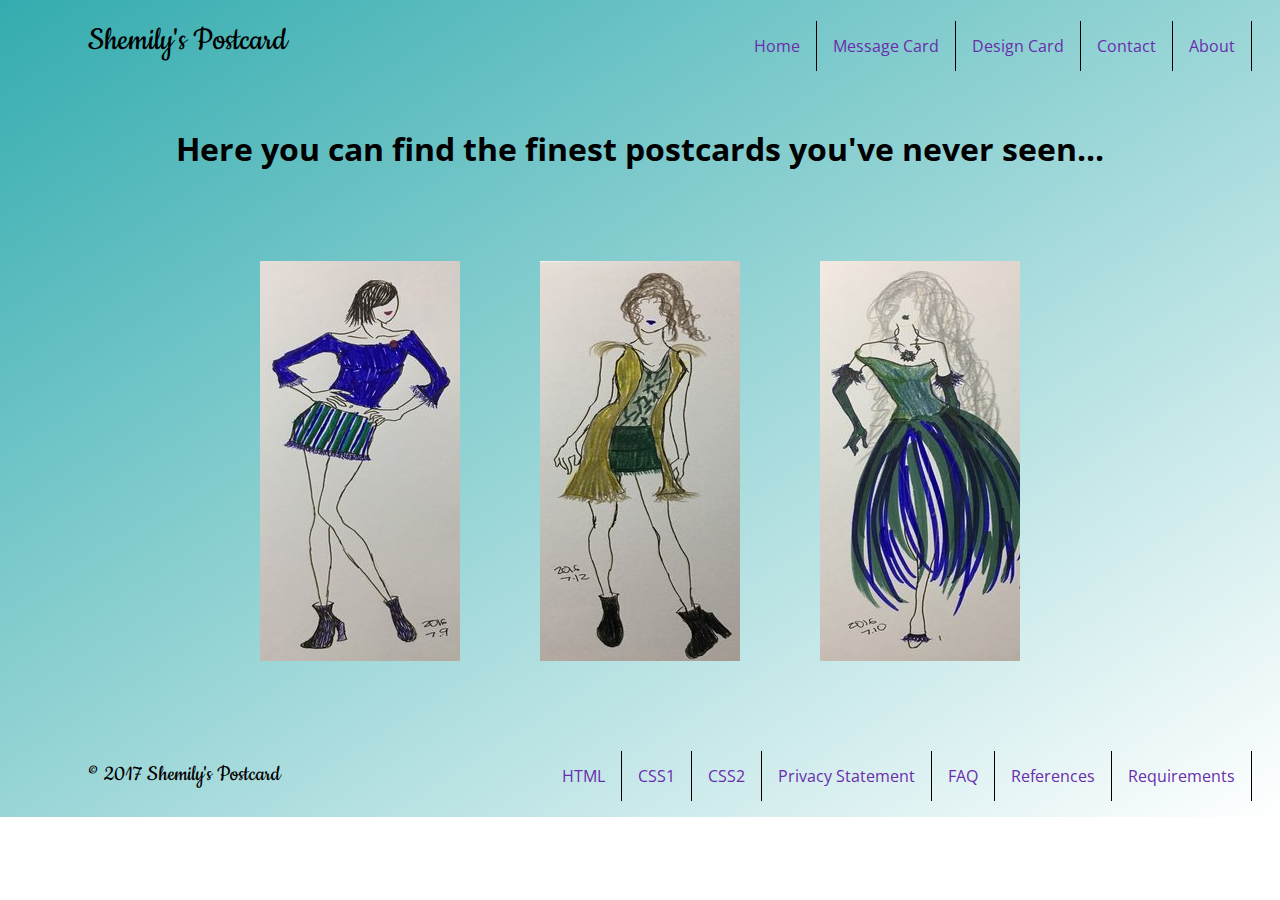
<file: finalweb/index.html>
<!DOCTYPE html>
<html lang="en">
<head>
	<title>Shemily's Postcard</title>
	<meta charset="utf-8">
	<meta name="description" content="This website sells various kinds of postcards designed by Shemily.">
	<meta name="keywords" content="postcard, shemily, message cards, designer postcards">
	<meta name="robots" content="index, nofollow">
	<meta name="author" content="Erika Tharp">
	<meta name="copyright" content="Shemily's Postcard"> 
	<link rel="stylesheet" type="text/css" href="css/styles.css">
	<link href="https://fonts.googleapis.com/css?family=Cookie" rel="stylesheet">
	<link href="https://fonts.googleapis.com/css?family=Open+Sans+Condensed:300" rel="stylesheet">
</head>
<body>
	<header>
		<div class="company-name">Shemily's Postcard</div>
			<ul>
			  <li><a href="http://nova.umuc.edu/~ct386d09/finalweb/index.html">Home</a></li>
			  <li><a href="http://nova.umuc.edu/~ct386d09/finalweb/message.html">Message Card</a></li>
			  <li><a href="http://nova.umuc.edu/~ct386d09/finalweb/design.html">Design Card</a></li>
			  <li><a href="http://nova.umuc.edu/~ct386d09/finalweb/contact.html">Contact</a></li>
			  <li><a href="http://nova.umuc.edu/~ct386d09/finalweb/about.html">About</a></li>
			</ul>
	</header>
	<audio autoplay>
  		<source src="welcome.mp3" type="audio/mpeg">
		Your browser does not support the audio element.
	</audio>
	<section>
		<h1 class="title">Here you can find the finest postcards you've never seen...</h1>
		<div class="gallery">
			<div class="picture">
				<a href="http://nova.umuc.edu/~ct386d09/finalweb/fashion1desc.html">
					<img src="images/fashion1.jpg" alt="fashion1">
				</a>
			</div>
			<div class="picture">
				<a href="http://nova.umuc.edu/~ct386d09/finalweb/fashion2desc.html">
					<img src="images/fashion2.jpg" alt="fashion2">
				</a>
			</div>
			<div class="picture">
				<a href="http://nova.umuc.edu/~ct386d09/finalweb/fashion3desc.html">
					<img src="images/fashion3.jpg" alt="fashion3">
				</a>
			</div>
		</div>
	</section>
	<!--Google Custom Search-->
	<div id="search">
	<script>
  (function() {
    var cx = '008414592103968465740:2xcbiro0bso';
    var gcse = document.createElement('script');
    gcse.type = 'text/javascript';
    gcse.async = true;
    gcse.src = 'https://cse.google.com/cse.js?cx=' + cx;
    var s = document.getElementsByTagName('script')[0];
    s.parentNode.insertBefore(gcse, s);
  })();
</script>
<div class="gcse-search"></div>
</div>
	<footer>
		<div class="company-name" id="company-copy">&copy; 2017 Shemily's Postcard</div>
		<ul>
			  <li><a href="https://validator.w3.org/nu/?doc=http%3A%2F%2Fnova.umuc.edu%2F~ct386d09%2Ffinalweb%2Findex.html"> HTML</a></li>
			  <li><a href="https://jigsaw.w3.org/css-validator/validator?uri=http%3A%2F%2Fnova.umuc.edu%2F~ct386d09%2Ffinalweb%2Fcss%2Fstyles.css"> CSS1</a></li>
			  <li><a href="https://jigsaw.w3.org/css-validator/validator?uri=http%3A%2F%2Fnova.umuc.edu%2F~ct386d09%2Ffinalweb%2Fcss%2Fcontact.css"> CSS2</a></li>
			  <li><a href="privacypolicy.htm">Privacy Statement</a></li>
			  <li><a href="http://nova.umuc.edu/~ct386d09/finalweb/fandq.html">FAQ</a></li>
			  <li><a href="http://nova.umuc.edu/~ct386d09/finalweb/ref.html">References</a></li>
			  <li><a href="http://nova.umuc.edu/~ct386d09/finalweb/req.html">Requirements</a></li>
			</ul>
	</footer>
</body>
</html>
</file>
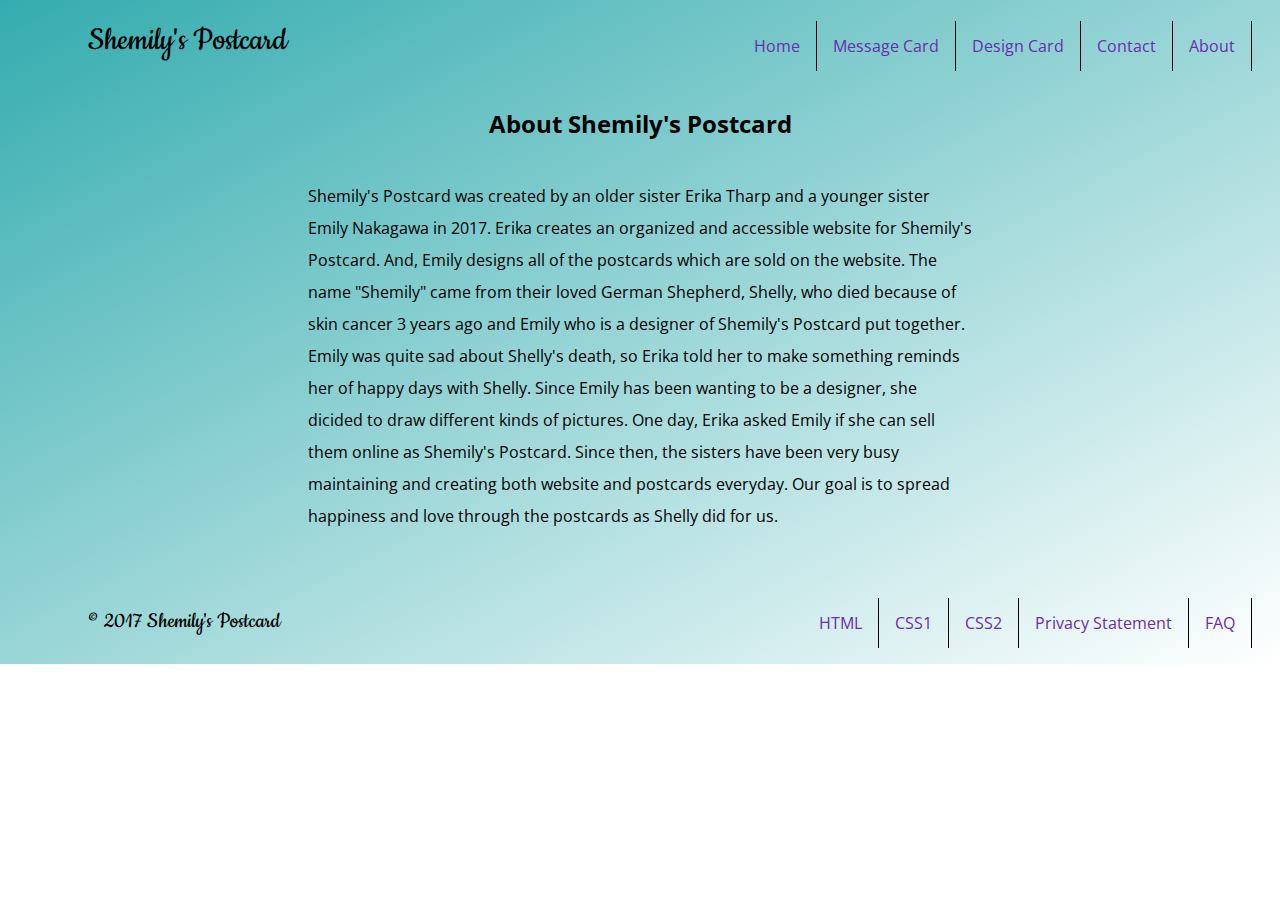
<file: finalweb/about.html>
<!DOCTYPE html>
<html lang="en">
<head>
	<title>About Shemily's Postcard</title>
	<meta charset="utf-8">
	<meta name="description" content="This website describes Shemiy's Postacrd.">
	<meta name="keywords" content="postcard, shemily, message cards, designer postcards, about">
	<meta name="robots" content="noindex, nofollow">
	<meta name="author" content="Erika Tharp">
	<meta name="copyright" content="Shemily's Postcard"> 
	<link rel="stylesheet" type="text/css" href="css/styles.css">
	<link href="https://fonts.googleapis.com/css?family=Cookie" rel="stylesheet">
	<link href="https://fonts.googleapis.com/css?family=Open+Sans+Condensed:300" rel="stylesheet">
</head>
<body>
	<header>
		<div class="company-name">Shemily's Postcard</div>
			<ul>
			  <li><a href="http://nova.umuc.edu/~ct386d09/finalweb/index.html">Home</a></li>
			  <li><a href="http://nova.umuc.edu/~ct386d09/finalweb/message.html">Message Card</a></li>
			  <li><a href="http://nova.umuc.edu/~ct386d09/finalweb/design.html">Design Card</a></li>
			  <li><a href="http://nova.umuc.edu/~ct386d09/finalweb/contact.html">Contact</a></li>
			  <li><a href="http://nova.umuc.edu/~ct386d09/finalweb/about.html">About</a></li>
			</ul>
	</header>
	<section id="aboutDesc">
		<h2>About Shemily's Postcard</h2>
		<p>Shemily's Postcard was created by an older sister Erika Tharp and a younger sister Emily Nakagawa in 2017. Erika creates an organized and accessible website for Shemily's Postcard. And, Emily designs all of the postcards which are sold on the website. The name "Shemily" came from their loved German Shepherd, Shelly, who died because of skin cancer 3 years ago and Emily who is a designer of Shemily's Postcard put together. Emily was quite sad about Shelly's death, so Erika told her to make something reminds her of happy days with Shelly. Since Emily has been wanting to be a designer, she dicided to draw different kinds of pictures. One day, Erika asked Emily if she can sell them online as Shemily's Postcard. Since then, the sisters have been very busy maintaining and creating both website and postcards everyday. Our goal is to spread happiness and love through the postcards as Shelly did for us.</p>
	</section>
	<footer>
		<div class="company-name" id="company-copy">&copy; 2017 Shemily's Postcard</div>
		<ul>
			  <li><a href="https://validator.w3.org/nu/?doc=http%3A%2F%2Fnova.umuc.edu%2F~ct386d09%2Ffinalweb%2Fabout.html"> HTML</a></li>
			  <li><a href="https://jigsaw.w3.org/css-validator/validator?uri=http%3A%2F%2Fnova.umuc.edu%2F~ct386d09%2Ffinalweb%2Fcss%2Fstyles.css"> CSS1</a></li>
			  <li><a href="https://jigsaw.w3.org/css-validator/validator?uri=http%3A%2F%2Fnova.umuc.edu%2F~ct386d09%2Ffinalweb%2Fcss%2Fcontact.css"> CSS2</a></li>
			  <li><a href="privacypolicy.htm">Privacy Statement</a></li>
			  <li><a href="http://nova.umuc.edu/~ct386d09/finalweb/fandq.html">FAQ</a></li>
			</ul>
	</footer>
</body>
</html>
</file>
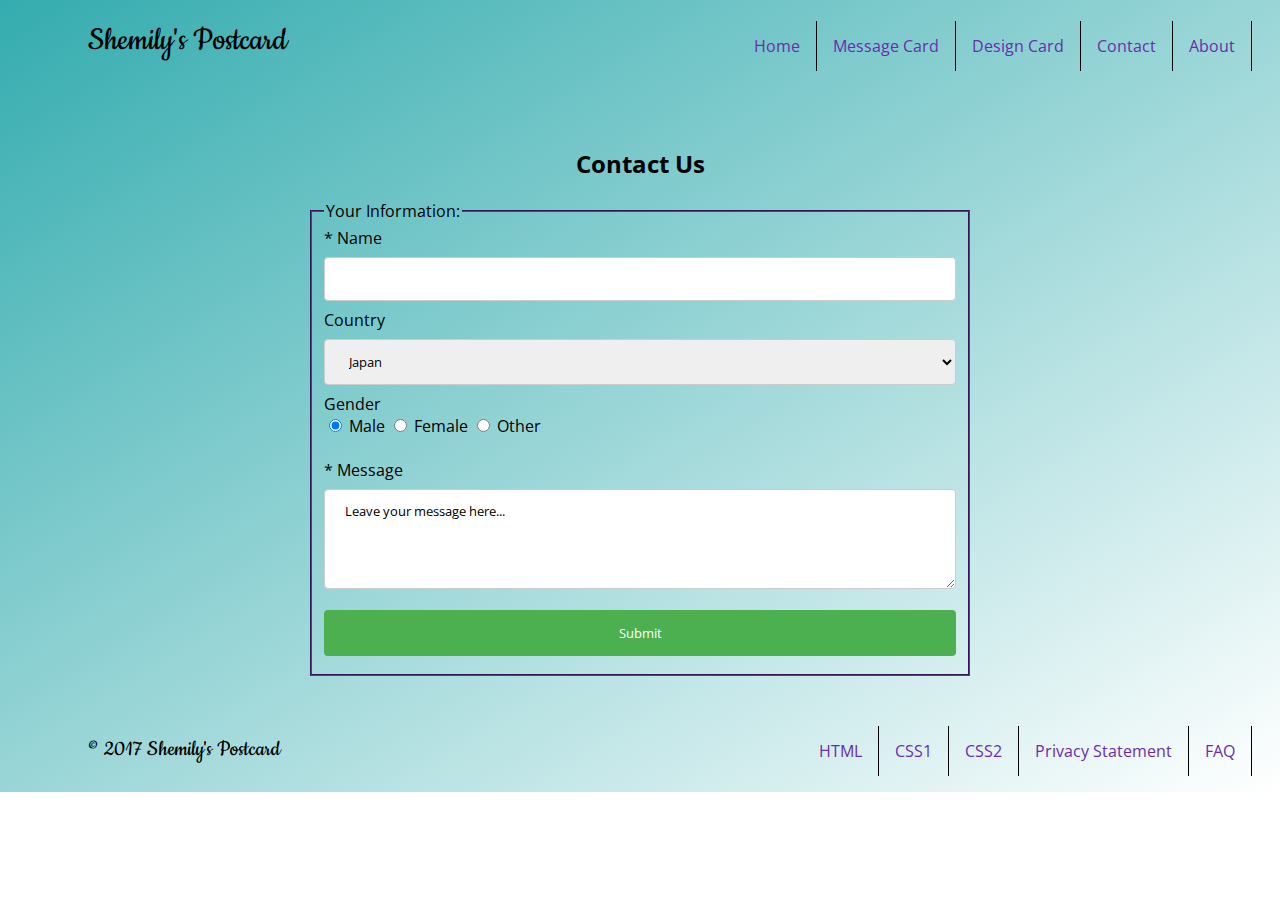
<file: finalweb/contact.html>
<!DOCTYPE html>
<html lang="en">
<head>
	<title>Contact Us</title>
	<meta charset="utf-8">
	<meta name="description" content="This web page displays our contact form.">
	<meta name="keywords" content="postcard, shemily, contact, contact form, contact us">
	<meta name="robots" content="noindex, nofollow">
	<meta name="author" content="Erika Tharp">
	<meta name="copyright" content="Shemily's Postcard"> 
	<link rel="stylesheet" type="text/css" href="css/contact.css">
	<link href="https://fonts.googleapis.com/css?family=Cookie" rel="stylesheet">
	<link href="https://fonts.googleapis.com/css?family=Open+Sans+Condensed:300" rel="stylesheet">
	<link href="https://fonts.googleapis.com/css?family=Cookie" rel="stylesheet">
</head>
<body>
	<header>
		<div class="company-name">Shemily's Postcard</div>
			<ul>
			  <li><a href="http://nova.umuc.edu/~ct386d09/finalweb/index.html">Home</a></li>
			  <li><a href="http://nova.umuc.edu/~ct386d09/finalweb/message.html">Message Card</a></li>
			  <li><a href="http://nova.umuc.edu/~ct386d09/finalweb/design.html">Design Card</a></li>
			  <li><a href="http://nova.umuc.edu/~ct386d09/finalweb/contact.html">Contact</a></li>
			  <li><a href="http://nova.umuc.edu/~ct386d09/finalweb/about.html">About</a></li>
			</ul>
	</header>
	<!--This contact form is referenced from https://www.w3schools.com/css/css_form.asp and edit by Erika Tharp.-->
	<div id="contactDiv">
		<h2>Contact Us</h2>
		<form name="contactForm" onsubmit="validateForm()">
			<fieldset>
				<legend>Your Information:</legend>
				<div class="required">
					<label>Name</label>
					<input type="text" id="fullname" name="fullname" tabindex="1">
				</div>
				<label>Country</label>
				<select id="country" name="country" tabindex="2">
				  <option value="australia" tabindex="3">Japan</option>
				  <option value="canada" tabindex="4">Canada</option>
				  <option value="usa" tabindex="5">USA</option>
				</select>
				<label>Gender</label><br>
				<input type="radio" name="gender" value="male" checked tabindex="6"> Male
		  		<input type="radio" name="gender" value="female" tabindex="7"> Female
		  		<input type="radio" name="gender" value="other" tabindex="8"> Other<br><br>
		  		<div class="required">
					<label>Message</label>
					<textarea rows="5" cols="30" name="message" id="message" tabindex="9">Leave your message here...</textarea>
				</div>
				<input type="submit" value="Submit" id="submitBtn" onmouseover="capitalize()" onmouseout="normal()">
			</fieldset>
		</form>
	</div>
	<footer>
		<div class="company-name" id="company-copy">&copy; 2017 Shemily's Postcard</div>
		<ul>
			  <li><a href="https://validator.w3.org/nu/?doc=http%3A%2F%2Fnova.umuc.edu%2F~ct386d09%2Ffinalweb%2Fcontact.html"> HTML</a></li>
			  <li><a href="https://jigsaw.w3.org/css-validator/validator?uri=http%3A%2F%2Fnova.umuc.edu%2F~ct386d09%2Ffinalweb%2Fcss%2Fstyles.css"> CSS1</a></li>
			  <li><a href="https://jigsaw.w3.org/css-validator/validator?uri=http%3A%2F%2Fnova.umuc.edu%2F~ct386d09%2Ffinalweb%2Fcss%2Fcontact.css"> CSS2</a></li>
			  <li><a href="privacypolicy.htm">Privacy Statement</a></li>
			  <li><a href="http://nova.umuc.edu/~ct386d09/finalweb/fandq.html">FAQ</a></li>
			</ul>
	</footer>
	<script type="text/javascript" src="validate.js"></script>
</body>
</html>
</file>
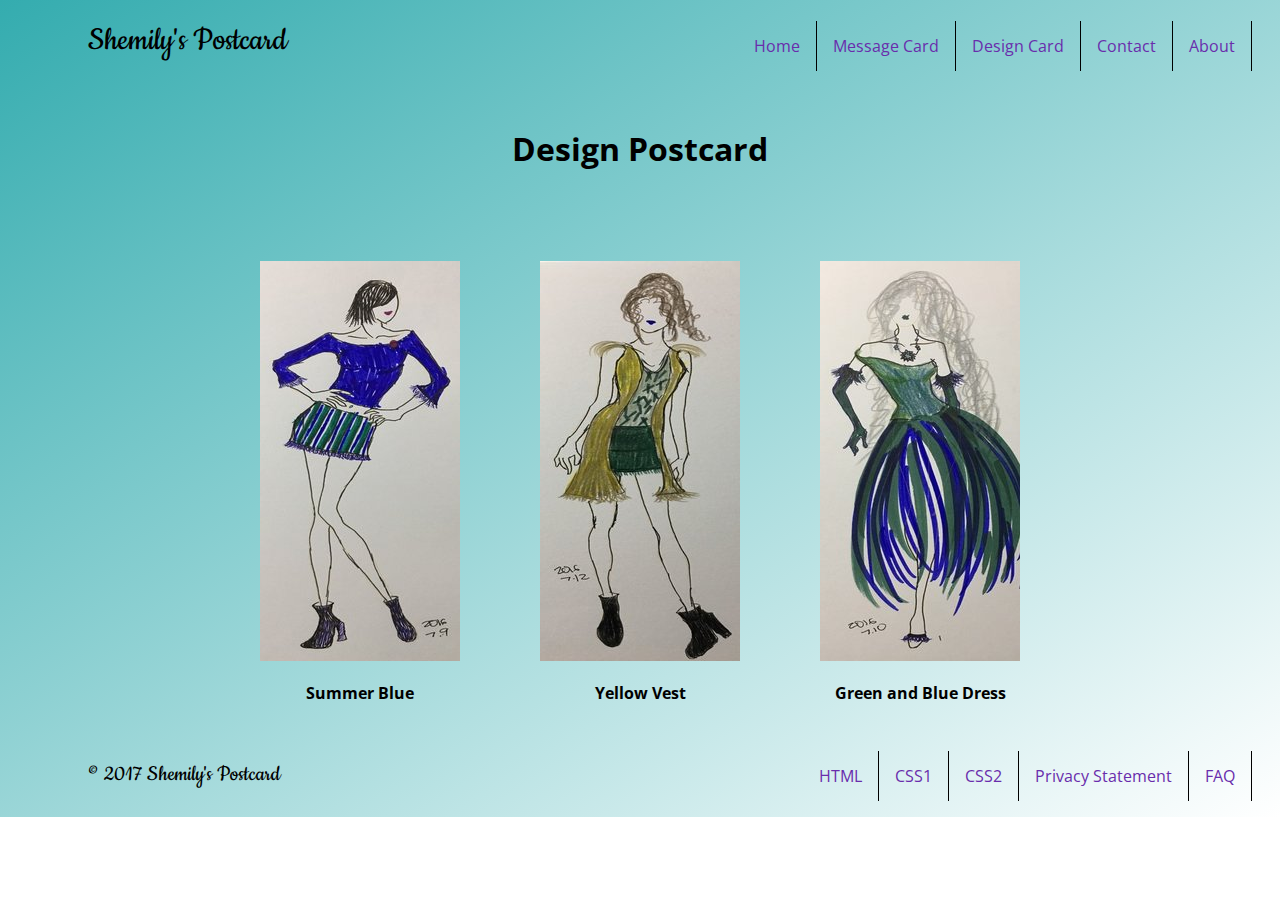
<file: finalweb/design.html>
<!DOCTYPE html>
<html lang="en">
<head>
	<title>Design Postcard</title>
	<meta charset="utf-8">
	<meta name="description" content="This web page displays design postcards that are available.">
	<meta name="keywords" content="postcard, shemily, design cards, design postcards, fashion">
	<meta name="robots" content="nofollow">
	<meta name="author" content="Erika Tharp">
	<meta name="copyright" content="Shemily's Postcard"> 
	<link rel="stylesheet" type="text/css" href="css/styles.css">
	<link href="https://fonts.googleapis.com/css?family=Cookie" rel="stylesheet">
	<link href="https://fonts.googleapis.com/css?family=Open+Sans+Condensed:300" rel="stylesheet">
</head>
<body>
	<header>
		<div class="company-name">Shemily's Postcard</div>
			<ul>
			  <li><a href="http://nova.umuc.edu/~ct386d09/finalweb/index.html">Home</a></li>
			  <li><a href="http://nova.umuc.edu/~ct386d09/finalweb/message.html">Message Card</a></li>
			  <li><a href="http://nova.umuc.edu/~ct386d09/finalweb/design.html">Design Card</a></li>
			  <li><a href="http://nova.umuc.edu/~ct386d09/finalweb/contact.html">Contact</a></li>
			  <li><a href="http://nova.umuc.edu/~ct386d09/finalweb/about.html">About</a></li>
			</ul>
	</header>
	<section>
		<h1 class="title">Design Postcard</h1>
		<div class="gallery">
			<div class="picture">
				<a href="http://nova.umuc.edu/~ct386d09/finalweb/fashion1desc.html">
					<img src="images/fashion1.jpg" alt="fashion1">
				</a>
				<p>Summer Blue</p>
			</div>
			<div class="picture">
				<a href="http://nova.umuc.edu/~ct386d09/finalweb/fashion2desc.html">
					<img src="images/fashion2.jpg" alt="fashion2">
				</a>
				<p>Yellow Vest</p>
			</div>
			<div class="picture">
				<a href="http://nova.umuc.edu/~ct386d09/finalweb/fashion3desc.html">
					<img src="images/fashion3.jpg" alt="fashion3">
				</a>
				<p>Green and Blue Dress</p>
			</div>

		</div>
	</section>
	<footer>
		<div class="company-name" id="company-copy">&copy; 2017 Shemily's Postcard</div>
		<ul>
			  <li><a href="https://validator.w3.org/nu/?doc=http%3A%2F%2Fnova.umuc.edu%2F~ct386d09%2Ffinalweb%2Fdesign.html"> HTML</a></li>
			  <li><a href="https://jigsaw.w3.org/css-validator/validator?uri=http%3A%2F%2Fnova.umuc.edu%2F~ct386d09%2Ffinalweb%2Fcss%2Fstyles.css"> CSS1</a></li>
			  <li><a href="https://jigsaw.w3.org/css-validator/validator?uri=http%3A%2F%2Fnova.umuc.edu%2F~ct386d09%2Ffinalweb%2Fcss%2Fcontact.css"> CSS2</a></li>
			  <li><a href="privacypolicy.htm">Privacy Statement</a></li>
			  <li><a href="http://nova.umuc.edu/~ct386d09/finalweb/fandq.html">FAQ</a></li>
			</ul>
	</footer>
</body>
</html>
</file>
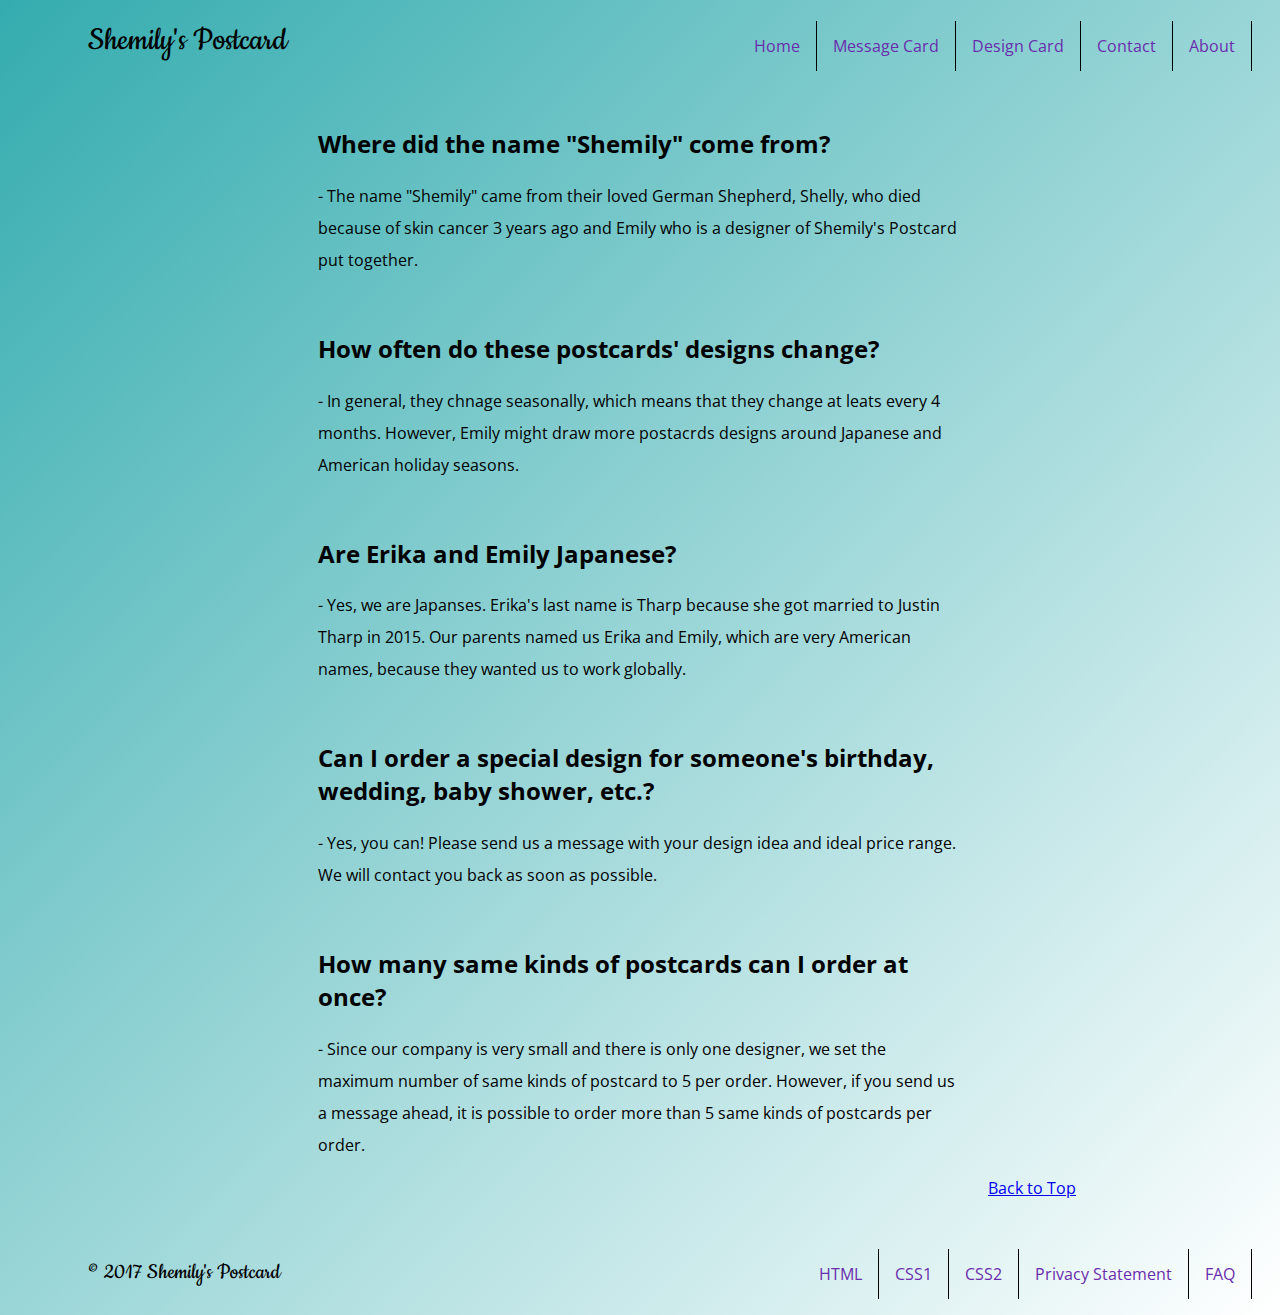
<file: finalweb/fandq.html>
<!DOCTYPE html>
<html lang="en">
<head>
	<title>About Shemily's Postcard</title>
	<meta charset="utf-8">
	<meta name="description" content="This website describes Shemiy's Postacrd.">
	<meta name="keywords" content="postcard, shemily, message cards, designer postcards, about">
	<meta name="robots" content="noindex, nofollow">
	<meta name="author" content="Erika Tharp">
	<meta name="copyright" content="Shemily's Postcard"> 
	<link rel="stylesheet" type="text/css" href="css/styles.css">
	<link href="https://fonts.googleapis.com/css?family=Cookie" rel="stylesheet">
	<link href="https://fonts.googleapis.com/css?family=Open+Sans+Condensed:300" rel="stylesheet">
</head>
<body>
	<header>
		<div class="company-name">Shemily's Postcard</div>
			<ul>
			  <li><a href="http://nova.umuc.edu/~ct386d09/finalweb/index.html">Home</a></li>
			  <li><a href="http://nova.umuc.edu/~ct386d09/finalweb/message.html">Message Card</a></li>
			  <li><a href="http://nova.umuc.edu/~ct386d09/finalweb/design.html">Design Card</a></li>
			  <li><a href="http://nova.umuc.edu/~ct386d09/finalweb/contact.html">Contact</a></li>
			  <li><a href="http://nova.umuc.edu/~ct386d09/finalweb/about.html">About</a></li>
			</ul>
	</header>
	<a id="top"></a>
	<section class="qanda">
		<h2>Where did the name "Shemily" come from?</h2>
		<p>- The name "Shemily" came from their loved German Shepherd, Shelly, who died because of skin cancer 3 years ago and Emily who is a designer of Shemily's Postcard put together.</p>
	</section>
	<section class="qanda">
		<h2>How often do these postcards' designs change?</h2>
		<p>- In general, they chnage seasonally, which means that they change at leats every 4 months. However, Emily might draw more postacrds designs around Japanese and American holiday seasons.</p>
	</section>
	<section class="qanda">
		<h2>Are Erika and Emily Japanese?</h2>
		<p>- Yes, we are Japanses. Erika's last name is Tharp because she got married to Justin Tharp in 2015. Our parents named us Erika and Emily, which are very American names, because they wanted us to work globally.</p>
	</section>
	<section class="qanda">
		<h2>Can I order a special design for someone's birthday, wedding, baby shower, etc.?</h2>
		<p>- Yes, you can! Please send us a message with your design idea and ideal price range. We will contact you back as soon as possible.</p>
	</section>
	<section class="qanda">
		<h2>How many same kinds of postcards can I order at once?</h2>
		<p>- Since our company is very small and there is only one designer, we set the maximum number of same kinds of postcard to 5 per order. However, if you send us a message ahead, it is possible to order more than 5 same kinds of postcards per order.</p>
	</section>
	<a href="#top" id="btot">Back to Top</a>
	<footer>
		<div class="company-name" id="company-copy">&copy; 2017 Shemily's Postcard</div>
		<ul>
			  <li><a href="https://validator.w3.org/nu/?doc=http%3A%2F%2Fnova.umuc.edu%2F~ct386d09%2Ffinalweb%2Ffandq.html"> HTML</a></li>
			  <li><a href="https://jigsaw.w3.org/css-validator/validator?uri=http%3A%2F%2Fnova.umuc.edu%2F~ct386d09%2Ffinalweb%2Fcss%2Fstyles.css"> CSS1</a></li>
			  <li><a href="https://jigsaw.w3.org/css-validator/validator?uri=http%3A%2F%2Fnova.umuc.edu%2F~ct386d09%2Ffinalweb%2Fcss%2Fcontact.css"> CSS2</a></li>
			  <li><a href="privacypolicy.htm">Privacy Statement</a></li>
			  <li><a href="http://nova.umuc.edu/~ct386d09/finalweb/fandq.html">FAQ</a></li>
			</ul>
	</footer>
</body>
</html>
</file>
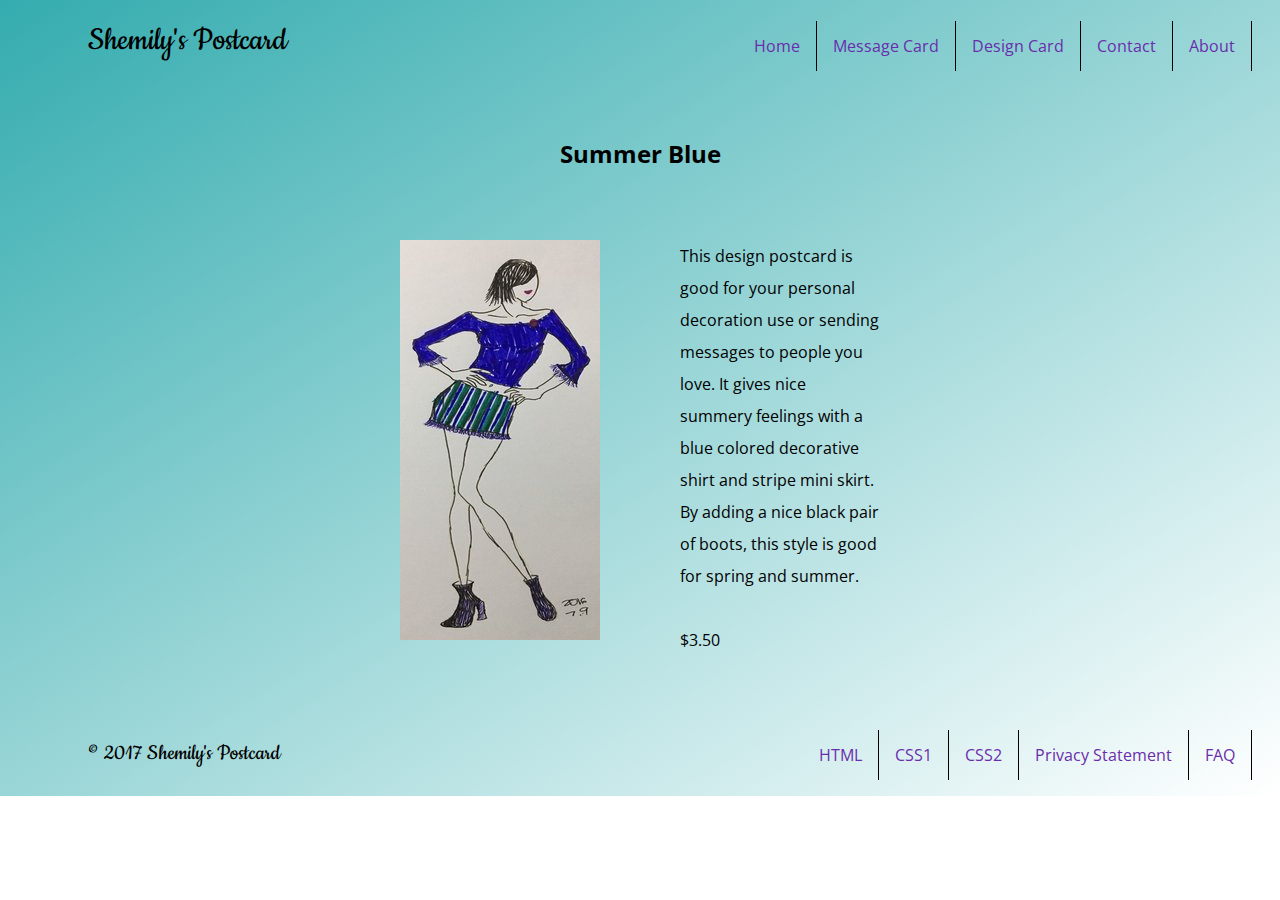
<file: finalweb/fashion1desc.html>
<!DOCTYPE html>
<html lang="en">
<head>
	<title>Summer Blue</title>
	<meta charset="utf-8">
	<meta name="description" content="This web page describes the summer blue postcard.">
	<meta name="keywords" content="postcard, shemily, summer, designer postcards, blue">
	<meta name="robots" content="nofollow">
	<meta name="author" content="Erika Tharp">
	<meta name="copyright" content="Shemily's Postcard"> 
	<link rel="stylesheet" type="text/css" href="css/styles.css">
	<link href="https://fonts.googleapis.com/css?family=Cookie" rel="stylesheet">
	<link href="https://fonts.googleapis.com/css?family=Open+Sans+Condensed:300" rel="stylesheet">
</head>
<body>
	<header>
		<div class="company-name">Shemily's Postcard</div>
			<ul>
			  <li><a href="http://nova.umuc.edu/~ct386d09/finalweb/index.html">Home</a></li>
			  <li><a href="http://nova.umuc.edu/~ct386d09/finalweb/message.html">Message Card</a></li>
			  <li><a href="http://nova.umuc.edu/~ct386d09/finalweb/design.html">Design Card</a></li>
			  <li><a href="http://nova.umuc.edu/~ct386d09/finalweb/contact.html">Contact</a></li>
			  <li><a href="http://nova.umuc.edu/~ct386d09/finalweb/about.html">About</a></li>
			</ul>
	</header>
	<section>
		<h2 class="pictitle">Summer Blue</h2>
		<div class="gallery">
			<div class="picture">
				<a href="http://nova.umuc.edu/~ct386d09/finalweb/fashion1desc.html">
					<img src="images/fashion1.jpg" alt="fashion1">
				</a>
			</div>
			<p class="picture-desc">This design postcard is good for your personal decoration use or sending messages to people you love. It gives nice summery feelings with a blue colored decorative shirt and stripe mini skirt. By adding a nice black pair of boots, this style is good for spring and summer.<br><br>$3.50</p>
		</div>
	</section>
	<footer>
		<div class="company-name" id="company-copy">&copy; 2017 Shemily's Postcard</div>
		<ul>
			  <li><a href="https://validator.w3.org/nu/?doc=http%3A%2F%2Fnova.umuc.edu%2F~ct386d09%2Ffinalweb%2Ffashion1desc.html"> HTML</a></li>
			  <li><a href="https://jigsaw.w3.org/css-validator/validator?uri=http%3A%2F%2Fnova.umuc.edu%2F~ct386d09%2Ffinalweb%2Fcss%2Fstyles.css"> CSS1</a></li>
			  <li><a href="https://jigsaw.w3.org/css-validator/validator?uri=http%3A%2F%2Fnova.umuc.edu%2F~ct386d09%2Ffinalweb%2Fcss%2Fcontact.css"> CSS2</a></li>
			  <li><a href="privacypolicy.htm">Privacy Statement</a></li>
			  <li><a href="http://nova.umuc.edu/~ct386d09/finalweb/fandq.html">FAQ</a></li>
			</ul>
	</footer>
</body>
</html>
</file>
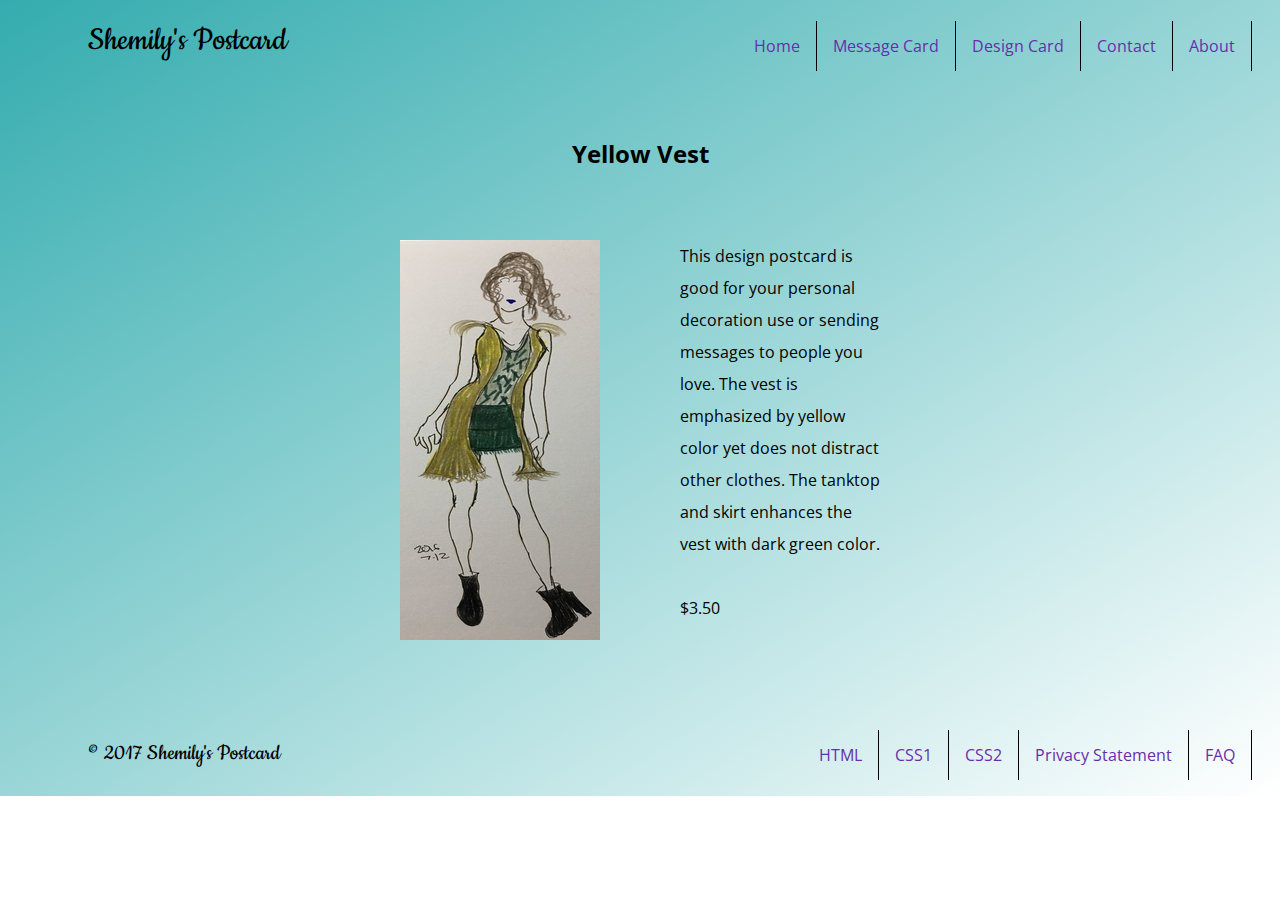
<file: finalweb/fashion2desc.html>
<!DOCTYPE html>
<html lang="en">
<head>
	<title>Yellow Vest</title>
	<meta charset="utf-8">
	<meta name="description" content="This web page describes the yellow vest postcard.">
	<meta name="keywords" content="postcard, shemily, yellow, designer postcards, vest">
	<meta name="robots" content="nofollow">
	<meta name="author" content="Erika Tharp">
	<meta name="copyright" content="Shemily's Postcard"> 
	<link rel="stylesheet" type="text/css" href="css/styles.css">
	<link href="https://fonts.googleapis.com/css?family=Cookie" rel="stylesheet">
	<link href="https://fonts.googleapis.com/css?family=Open+Sans+Condensed:300" rel="stylesheet">
</head>
<body>
	<header>
		<div class="company-name">Shemily's Postcard</div>
			<ul>
			  <li><a href="http://nova.umuc.edu/~ct386d09/finalweb/index.html">Home</a></li>
			  <li><a href="http://nova.umuc.edu/~ct386d09/finalweb/message.html">Message Card</a></li>
			  <li><a href="http://nova.umuc.edu/~ct386d09/finalweb/design.html">Design Card</a></li>
			  <li><a href="http://nova.umuc.edu/~ct386d09/finalweb/contact.html">Contact</a></li>
			  <li><a href="http://nova.umuc.edu/~ct386d09/finalweb/about.html">About</a></li>
			</ul>
	</header>
	<section>
		<h2 class="pictitle">Yellow Vest</h2>
		<div class="gallery">
			<div class="picture">
				<a href="http://nova.umuc.edu/~ct386d09/finalweb/fashion2desc.html">
					<img src="images/fashion2.jpg" alt="fashion2">
				</a>
			</div>
			<p class="picture-desc">This design postcard is good for your personal decoration use or sending messages to people you love. The vest is emphasized by yellow color yet does not distract other clothes. The tanktop and skirt enhances the vest with dark green color.<br><br>$3.50</p>
		</div>
	</section>
	<footer>
		<div class="company-name" id="company-copy">&copy; 2017 Shemily's Postcard</div>
		<ul>
			  <li><a href="https://validator.w3.org/nu/?doc=http%3A%2F%2Fnova.umuc.edu%2F~ct386d09%2Ffinalweb%2Ffashion2desc.html"> HTML</a></li>
			  <li><a href="https://jigsaw.w3.org/css-validator/validator?uri=http%3A%2F%2Fnova.umuc.edu%2F~ct386d09%2Ffinalweb%2Fcss%2Fstyles.css"> CSS1</a></li>
			  <li><a href="https://jigsaw.w3.org/css-validator/validator?uri=http%3A%2F%2Fnova.umuc.edu%2F~ct386d09%2Ffinalweb%2Fcss%2Fcontact.css"> CSS2</a></li>
			  <li><a href="privacypolicy.htm">Privacy Statement</a></li>
			  <li><a href="http://nova.umuc.edu/~ct386d09/finalweb/about.html">FAQ</a></li>
			</ul>
	</footer>
</body>
</html>
</file>
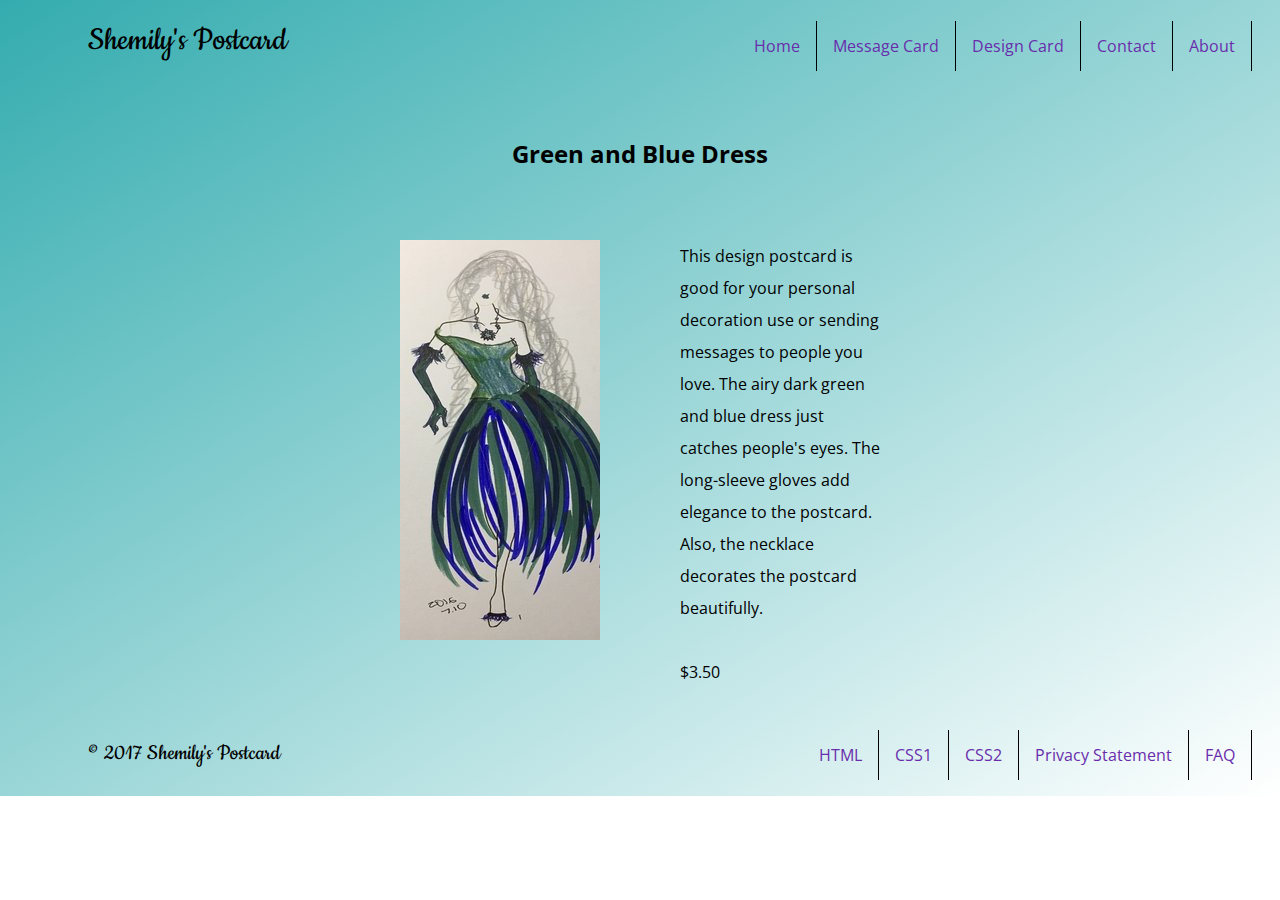
<file: finalweb/fashion3desc.html>
<!DOCTYPE html>
<html lang="en">
<head>
	<title>Green and Blue Dress</title>
	<meta charset="utf-8">
	<meta name="description" content="This web page describes the green and blue design postcard.">
	<meta name="keywords" content="postcard, shemily, blue, designer postcards, green, dress">
	<meta name="robots" content="nofollow">
	<meta name="author" content="Erika Tharp">
	<meta name="copyright" content="Shemily's Postcard"> 
	<link rel="stylesheet" type="text/css" href="css/styles.css">
	<link href="https://fonts.googleapis.com/css?family=Cookie" rel="stylesheet">
	<link href="https://fonts.googleapis.com/css?family=Open+Sans+Condensed:300" rel="stylesheet">
</head>
<body>
	<header>
		<div class="company-name">Shemily's Postcard</div>
			<ul>
			  <li><a href="http://nova.umuc.edu/~ct386d09/finalweb/index.html">Home</a></li>
			  <li><a href="http://nova.umuc.edu/~ct386d09/finalweb/message.html">Message Card</a></li>
			  <li><a href="http://nova.umuc.edu/~ct386d09/finalweb/design.html">Design Card</a></li>
			  <li><a href="http://nova.umuc.edu/~ct386d09/finalweb/contact.html">Contact</a></li>
			  <li><a href="http://nova.umuc.edu/~ct386d09/finalweb/about.html">About</a></li>
			</ul>
	</header>
	<section>
		<h2 class="pictitle">Green and Blue Dress</h2>
		<div class="gallery">
			<div class="picture">
				<a href="http://nova.umuc.edu/~ct386d09/finalweb/fashion3desc.html">
					<img src="images/fashion3.jpg" alt="fashion3">
				</a>
			</div>
			<p class="picture-desc">This design postcard is good for your personal decoration use or sending messages to people you love. The airy dark green and blue dress just catches people's eyes. The long-sleeve gloves add elegance to the postcard. Also, the necklace decorates the postcard beautifully.<br><br>$3.50</p>
		</div>
	</section>
	<footer>
		<div class="company-name" id="company-copy">&copy; 2017 Shemily's Postcard</div>
		<ul>
			  <li><a href="https://validator.w3.org/nu/?doc=http%3A%2F%2Fnova.umuc.edu%2F~ct386d09%2Ffinalweb%2Ffashion3desc.html"> HTML</a></li>
			  <li><a href="https://jigsaw.w3.org/css-validator/validator?uri=http%3A%2F%2Fnova.umuc.edu%2F~ct386d09%2Ffinalweb%2Fcss%2Fstyles.css"> CSS1</a></li>
			  <li><a href="https://jigsaw.w3.org/css-validator/validator?uri=http%3A%2F%2Fnova.umuc.edu%2F~ct386d09%2Ffinalweb%2Fcss%2Fcontact.css"> CSS2</a></li>
			  <li><a href="privacypolicy.htm">Privacy Statement</a></li>
			  <li><a href="http://nova.umuc.edu/~ct386d09/finalweb/fandq.html">FAQ</a></li>
			</ul>
	</footer>
</body>
</html>
</file>
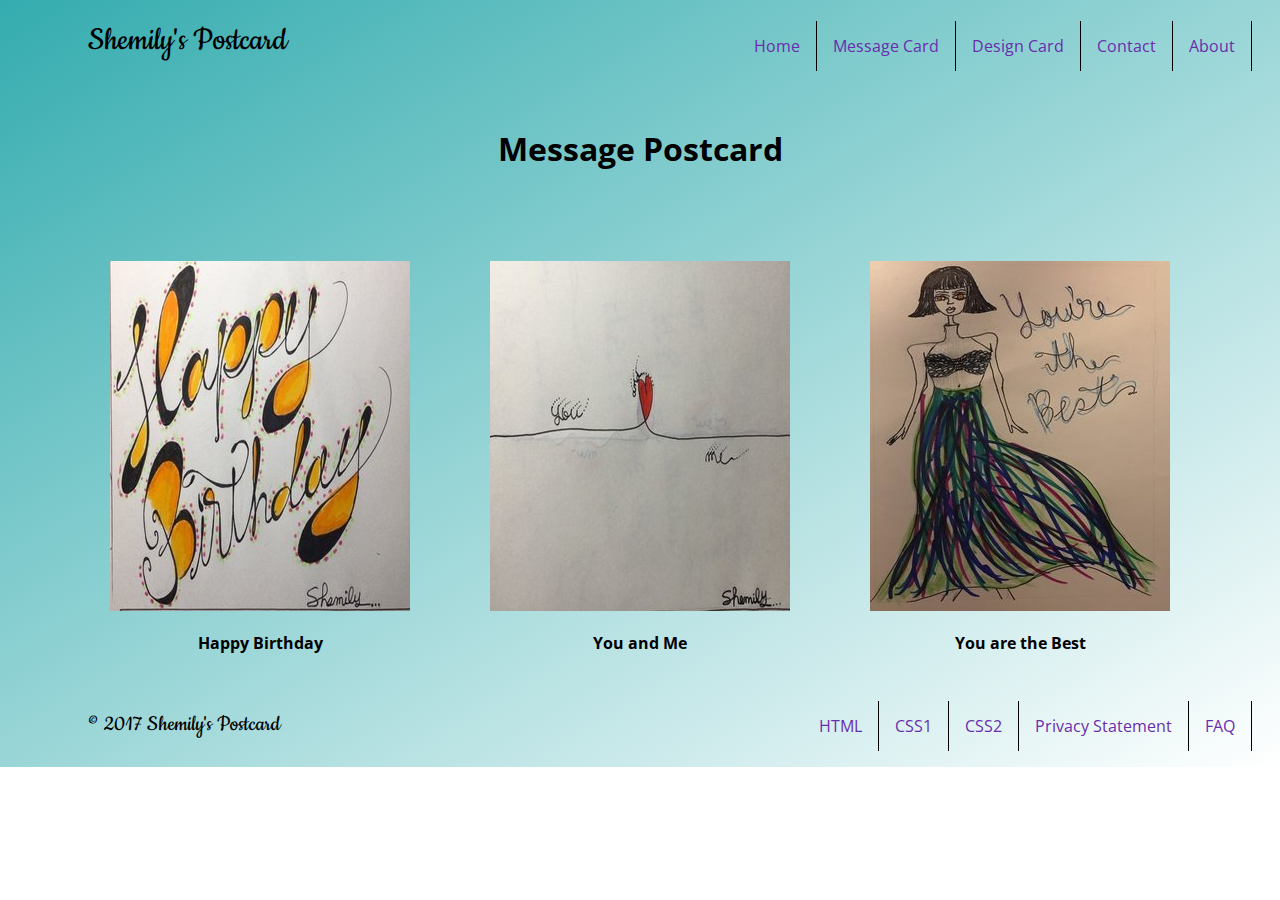
<file: finalweb/message.html>
<!DOCTYPE html>
<html lang="en">
<head>
	<title>Message Postcard</title>
	<meta charset="utf-8">
	<meta name="description" content="This web page displays message postcards that are available.">
	<meta name="keywords" content="postcard, shemily, message cards, message postcards">
	<meta name="robots" content="nofollow">
	<meta name="author" content="Erika Tharp">
	<meta name="copyright" content="Shemily's Postcard"> 
	<link rel="stylesheet" type="text/css" href="css/styles.css">
	<link href="https://fonts.googleapis.com/css?family=Cookie" rel="stylesheet">
	<link href="https://fonts.googleapis.com/css?family=Open+Sans+Condensed:300" rel="stylesheet">
</head>
<body>
	<header>
		<div class="company-name">Shemily's Postcard</div>
			<ul>
			  <li><a href="http://nova.umuc.edu/~ct386d09/finalweb/index.html">Home</a></li>
			  <li><a href="http://nova.umuc.edu/~ct386d09/finalweb/message.html">Message Card</a></li>
			  <li><a href="http://nova.umuc.edu/~ct386d09/finalweb/design.html">Design Card</a></li>
			  <li><a href="http://nova.umuc.edu/~ct386d09/finalweb/contact.html">Contact</a></li>
			  <li><a href="http://nova.umuc.edu/~ct386d09/finalweb/about.html">About</a></li>
			</ul>
	</header>
	<section>
		<h1 class="title">Message Postcard</h1>
		<div class="gallery">
			<div class="message-picture">
				<a href="http://nova.umuc.edu/~ct386d09/finalweb/message1desc.html">
					<img src="images/hb.jpg" alt="happy birthday">
				</a>
				<p>Happy Birthday</p>
			</div>
			<div class="message-picture">
				<a href="http://nova.umuc.edu/~ct386d09/finalweb/message2desc.html">
					<img src="images/you_and_me.jpg" alt="you love me">
				</a>
				<p>You and Me</p>
			</div>
			<div class="message-picture">
				<a href="http://nova.umuc.edu/~ct386d09/finalweb/message3desc.html">
					<img src="images/you_are_the_best.jpg" alt="you are the best">
				</a>
				<p>You are the Best</p>
			</div>

		</div>
	</section>
	<footer>
		<div class="company-name" id="company-copy">&copy; 2017 Shemily's Postcard</div>
		<ul>
			  <li><a href="https://validator.w3.org/nu/?doc=http%3A%2F%2Fnova.umuc.edu%2F~ct386d09%2Ffinalweb%2Fmessage.html"> HTML</a></li>
			  <li><a href="https://jigsaw.w3.org/css-validator/validator?uri=http%3A%2F%2Fnova.umuc.edu%2F~ct386d09%2Ffinalweb%2Fcss%2Fstyles.css"> CSS1</a></li>
			  <li><a href="https://jigsaw.w3.org/css-validator/validator?uri=http%3A%2F%2Fnova.umuc.edu%2F~ct386d09%2Ffinalweb%2Fcss%2Fcontact.css"> CSS2</a></li>
			  <li><a href="privacypolicy.htm">Privacy Statement</a></li>
			  <li><a href="http://nova.umuc.edu/~ct386d09/finalweb/fandq.html">FAQ</a></li>
			</ul>
	</footer>
</body>
</html>
</file>
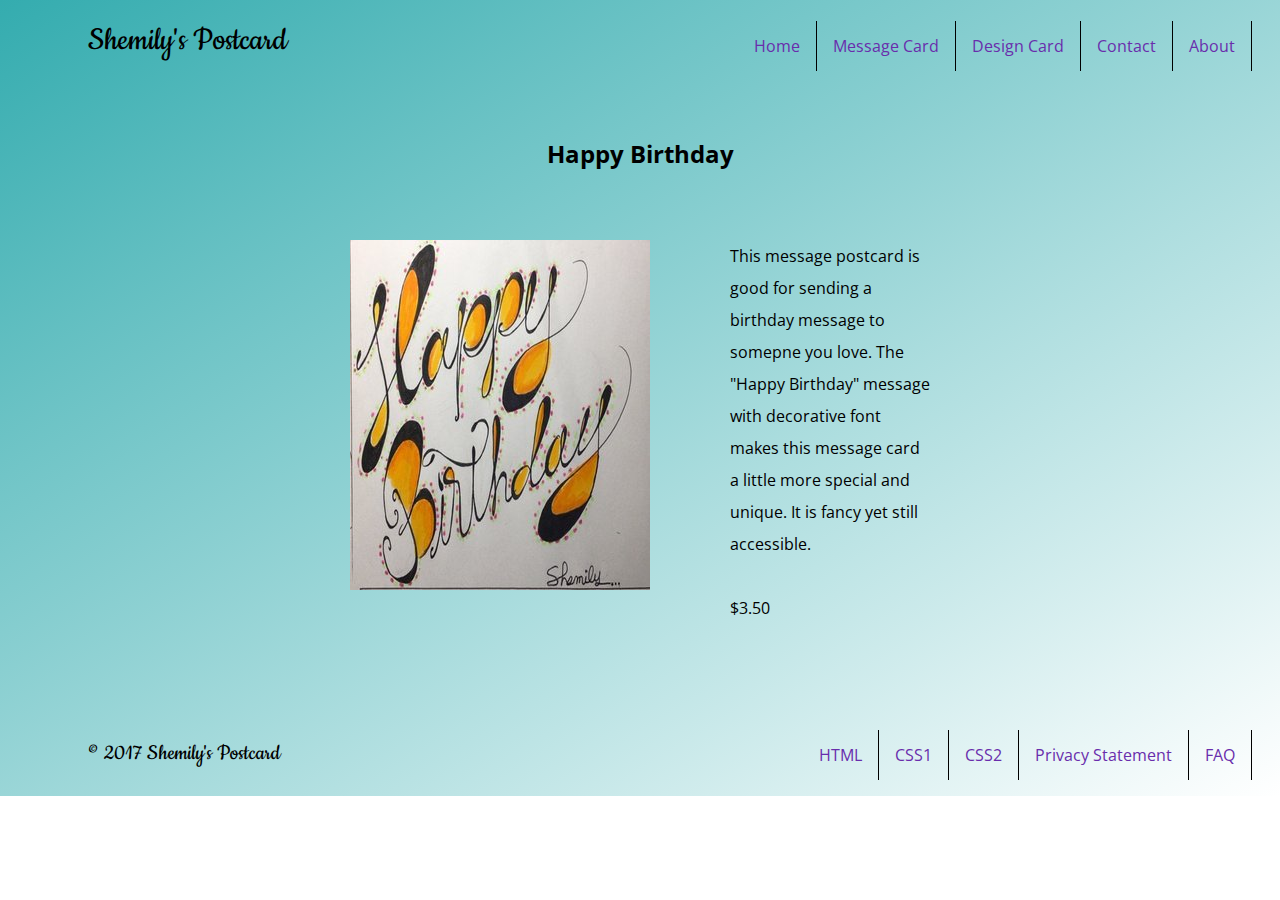
<file: finalweb/message1desc.html>
<!DOCTYPE html>
<html lang="en">
<head>
	<title>Happy Birthday</title>
	<meta charset="utf-8">
	<meta name="description" content="This web page describes the happy birthday postcard.">
	<meta name="keywords" content="postcard, shemily, happy birthday, message postcards">
	<meta name="robots" content="nofollow">
	<meta name="author" content="Erika Tharp">
	<meta name="copyright" content="Shemily's Postcard"> 
	<link rel="stylesheet" type="text/css" href="css/styles.css">
	<link href="https://fonts.googleapis.com/css?family=Cookie" rel="stylesheet">
	<link href="https://fonts.googleapis.com/css?family=Open+Sans+Condensed:300" rel="stylesheet">
</head>
<body>
	<header>
		<div class="company-name">Shemily's Postcard</div>
			<ul>
			  <li><a href="http://nova.umuc.edu/~ct386d09/finalweb/index.html">Home</a></li>
			  <li><a href="http://nova.umuc.edu/~ct386d09/finalweb/message.html">Message Card</a></li>
			  <li><a href="http://nova.umuc.edu/~ct386d09/finalweb/design.html">Design Card</a></li>
			  <li><a href="http://nova.umuc.edu/~ct386d09/finalweb/contact.html">Contact</a></li>
			  <li><a href="http://nova.umuc.edu/~ct386d09/finalweb/about.html">About</a></li>
			</ul>
	</header>
	<section>
		<h2 class="pictitle">Happy Birthday</h2>
		<div class="gallery">
			<div class="message-picture">
				<a href="http://nova.umuc.edu/~ct386d09/finalweb/message1desc.html">
					<img src="images/hb.jpg" alt="happy birthday">
				</a>
			</div>
			<p class="picture-desc">This message postcard is good for sending a birthday message to somepne you love. The "Happy Birthday" message with decorative font makes this message card a little more special and unique. It is fancy yet still accessible.<br><br>$3.50</p>
		</div>
	</section>
	<footer>
		<div class="company-name" id="company-copy">&copy; 2017 Shemily's Postcard</div>
		<ul>
			  <li><a href="https://validator.w3.org/nu/?doc=http%3A%2F%2Fnova.umuc.edu%2F~ct386d09%2Ffinalweb%2Fmessage1desc.html"> HTML</a></li>
			  <li><a href="https://jigsaw.w3.org/css-validator/validator?uri=http%3A%2F%2Fnova.umuc.edu%2F~ct386d09%2Ffinalweb%2Fcss%2Fstyles.css"> CSS1</a></li>
			  <li><a href="https://jigsaw.w3.org/css-validator/validator?uri=http%3A%2F%2Fnova.umuc.edu%2F~ct386d09%2Ffinalweb%2Fcss%2Fcontact.css"> CSS2</a></li>
			  <li><a href="privacypolicy.htm">Privacy Statement</a></li>
			  <li><a href="http://nova.umuc.edu/~ct386d09/finalweb/fandq.html">FAQ</a></li>
			</ul>
	</footer>
</body>
</html>
</file>
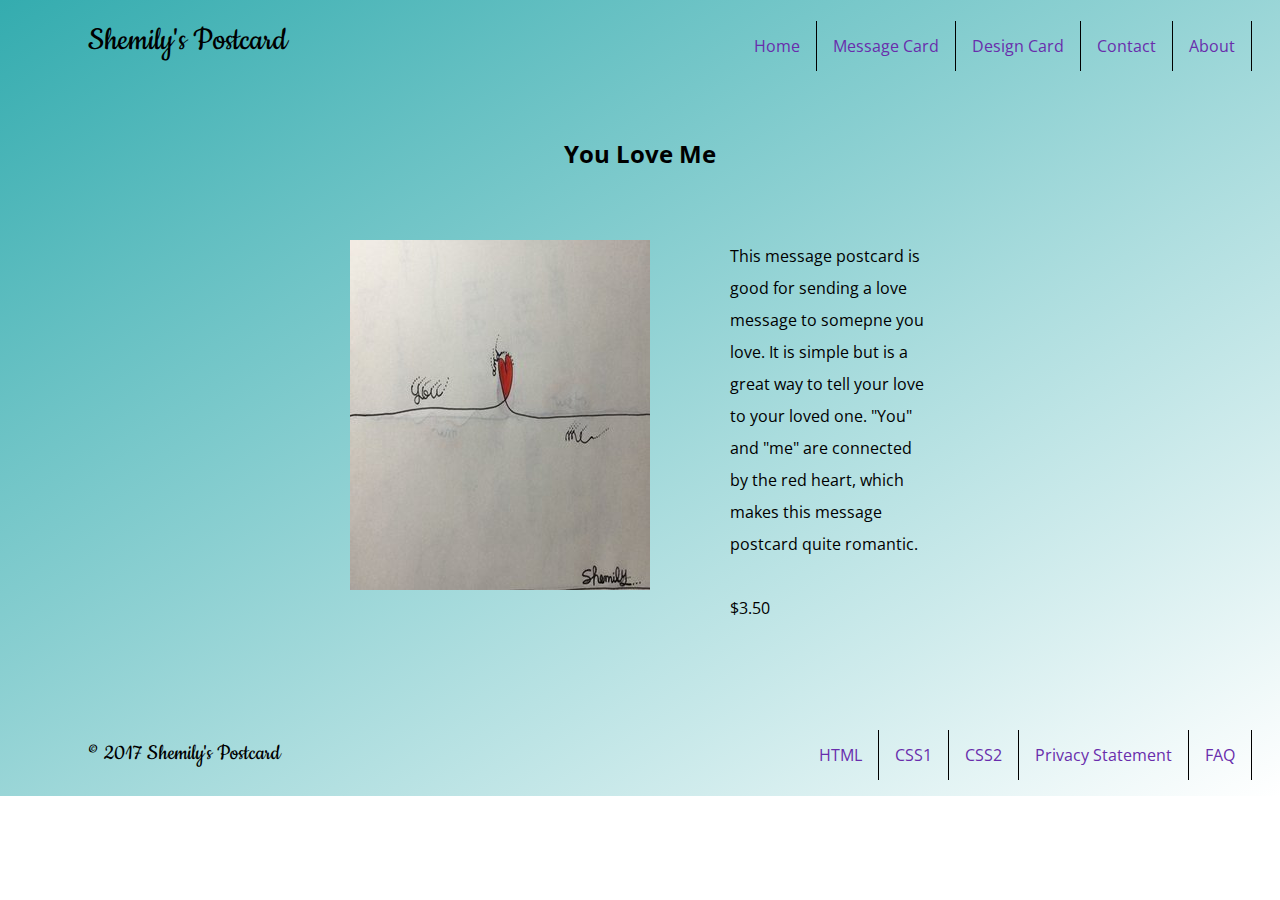
<file: finalweb/message2desc.html>
<!DOCTYPE html>
<html lang="en">
<head>
	<title>You Love Me</title>
	<meta charset="utf-8">
	<meta name="description" content="This web page describes the you love me postcard.">
	<meta name="keywords" content="postcard, shemily, you love me, message postcards">
	<meta name="robots" content="nofollow">
	<meta name="author" content="Erika Tharp">
	<meta name="copyright" content="Shemily's Postcard"> 
	<link rel="stylesheet" type="text/css" href="css/styles.css">
	<link href="https://fonts.googleapis.com/css?family=Cookie" rel="stylesheet">
	<link href="https://fonts.googleapis.com/css?family=Open+Sans+Condensed:300" rel="stylesheet">
</head>
<body>
	<header>
		<div class="company-name">Shemily's Postcard</div>
			<ul>
			  <li><a href="http://nova.umuc.edu/~ct386d09/finalweb/index.html">Home</a></li>
			  <li><a href="http://nova.umuc.edu/~ct386d09/finalweb/message.html">Message Card</a></li>
			  <li><a href="http://nova.umuc.edu/~ct386d09/finalweb/design.html">Design Card</a></li>
			  <li><a href="http://nova.umuc.edu/~ct386d09/finalweb/contact.html">Contact</a></li>
			  <li><a href="http://nova.umuc.edu/~ct386d09/finalweb/about.html">About</a></li>
			</ul>
	</header>
	<section>
		<h2 class="pictitle">You Love Me</h2>
		<div class="gallery">
			<div class="message-picture">
				<a href="http://nova.umuc.edu/~ct386d09/finalweb/message2desc.html">
					<img src="images/you_and_me.jpg" alt="you love me">
				</a>
			</div>
			<p class="picture-desc">This message postcard is good for sending a love message to somepne you love. It is simple but is a great way to tell your love to your loved one. "You" and "me" are connected by the red heart, which makes this message postcard quite romantic.<br><br>$3.50</p>
		</div>
	</section>
	<footer>
		<div class="company-name" id="company-copy">&copy; 2017 Shemily's Postcard</div>
		<ul>
			  <li><a href="https://validator.w3.org/nu/?doc=http%3A%2F%2Fnova.umuc.edu%2F~ct386d09%2Ffinalweb%2Fmessage2desc.html"> HTML</a></li>
			  <li><a href="https://jigsaw.w3.org/css-validator/validator?uri=http%3A%2F%2Fnova.umuc.edu%2F~ct386d09%2Ffinalweb%2Fcss%2Fstyles.css"> CSS1</a></li>
			  <li><a href="https://jigsaw.w3.org/css-validator/validator?uri=http%3A%2F%2Fnova.umuc.edu%2F~ct386d09%2Ffinalweb%2Fcss%2Fcontact.css"> CSS2</a></li>
			  <li><a href="privacypolicy.htm">Privacy Statement</a></li>
			  <li><a href="http://nova.umuc.edu/~ct386d09/finalweb/fandq.html">FAQ</a></li>
			</ul>
	</footer>
</body>
</html>
</file>
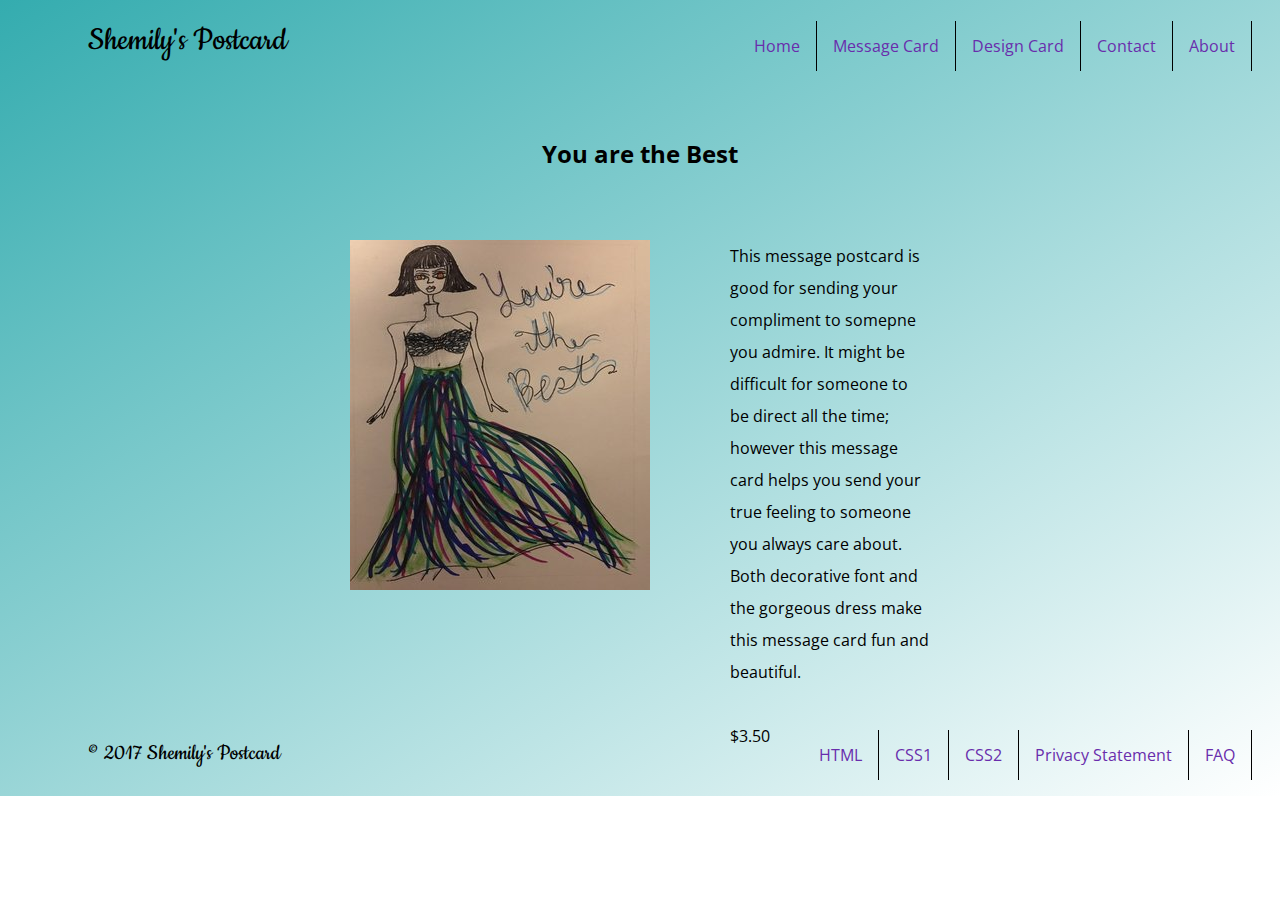
<file: finalweb/message3desc.html>
<!DOCTYPE html>
<html lang="en">
<head>
	<title>You are the Best</title>
	<meta charset="utf-8">
	<meta name="description" content="This web page describes the you are the best postcard.">
	<meta name="keywords" content="postcard, shemily, you are the best, message postcards">
	<meta name="robots" content="nofollow">
	<meta name="author" content="Erika Tharp">
	<meta name="copyright" content="Shemily's Postcard"> 
	<link rel="stylesheet" type="text/css" href="css/styles.css">
	<link href="https://fonts.googleapis.com/css?family=Cookie" rel="stylesheet">
	<link href="https://fonts.googleapis.com/css?family=Open+Sans+Condensed:300" rel="stylesheet">
</head>
<body>
	<header>
		<div class="company-name">Shemily's Postcard</div>
			<ul>
			  <li><a href="http://nova.umuc.edu/~ct386d09/finalweb/index.html">Home</a></li>
			  <li><a href="http://nova.umuc.edu/~ct386d09/finalweb/message.html">Message Card</a></li>
			  <li><a href="http://nova.umuc.edu/~ct386d09/finalweb/design.html">Design Card</a></li>
			  <li><a href="http://nova.umuc.edu/~ct386d09/finalweb/contact.html">Contact</a></li>
			  <li><a href="http://nova.umuc.edu/~ct386d09/finalweb/about.html">About</a></li>
			</ul>
	</header>
	<section>
		<h2 class="pictitle">You are the Best</h2>
		<div class="gallery">
			<div class="message-picture">
				<a href="http://nova.umuc.edu/~ct386d09/finalweb/message3desc.html">
					<img src="images/you_are_the_best.jpg" alt="you are the best">
				</a>
			</div>
			<p class="picture-desc">This message postcard is good for sending your compliment to somepne you admire. It might be difficult for someone to be direct all the time; however this message card helps you send your true feeling to someone you always care about. Both decorative font and the gorgeous dress make this message card fun and beautiful.<br><br>$3.50</p>
		</div>
	</section>
	<footer>
		<div class="company-name" id="company-copy">&copy; 2017 Shemily's Postcard</div>
		<ul>
			  <li><a href="https://validator.w3.org/nu/?doc=http%3A%2F%2Fnova.umuc.edu%2F~ct386d09%2Ffinalweb%2Fmessage3desc.html"> HTML</a></li>
			  <li><a href="https://jigsaw.w3.org/css-validator/validator?uri=http%3A%2F%2Fnova.umuc.edu%2F~ct386d09%2Ffinalweb%2Fcss%2Fstyles.css"> CSS1</a></li>
			  <li><a href="https://jigsaw.w3.org/css-validator/validator?uri=http%3A%2F%2Fnova.umuc.edu%2F~ct386d09%2Ffinalweb%2Fcss%2Fcontact.css"> CSS2</a></li>
			  <li><a href="privacypolicy.htm">Privacy Statement</a></li>
			  <li><a href="http://nova.umuc.edu/~ct386d09/finalweb/fandq.html">FAQ</a></li>
			</ul>
	</footer>
</body>
</html>
</file>
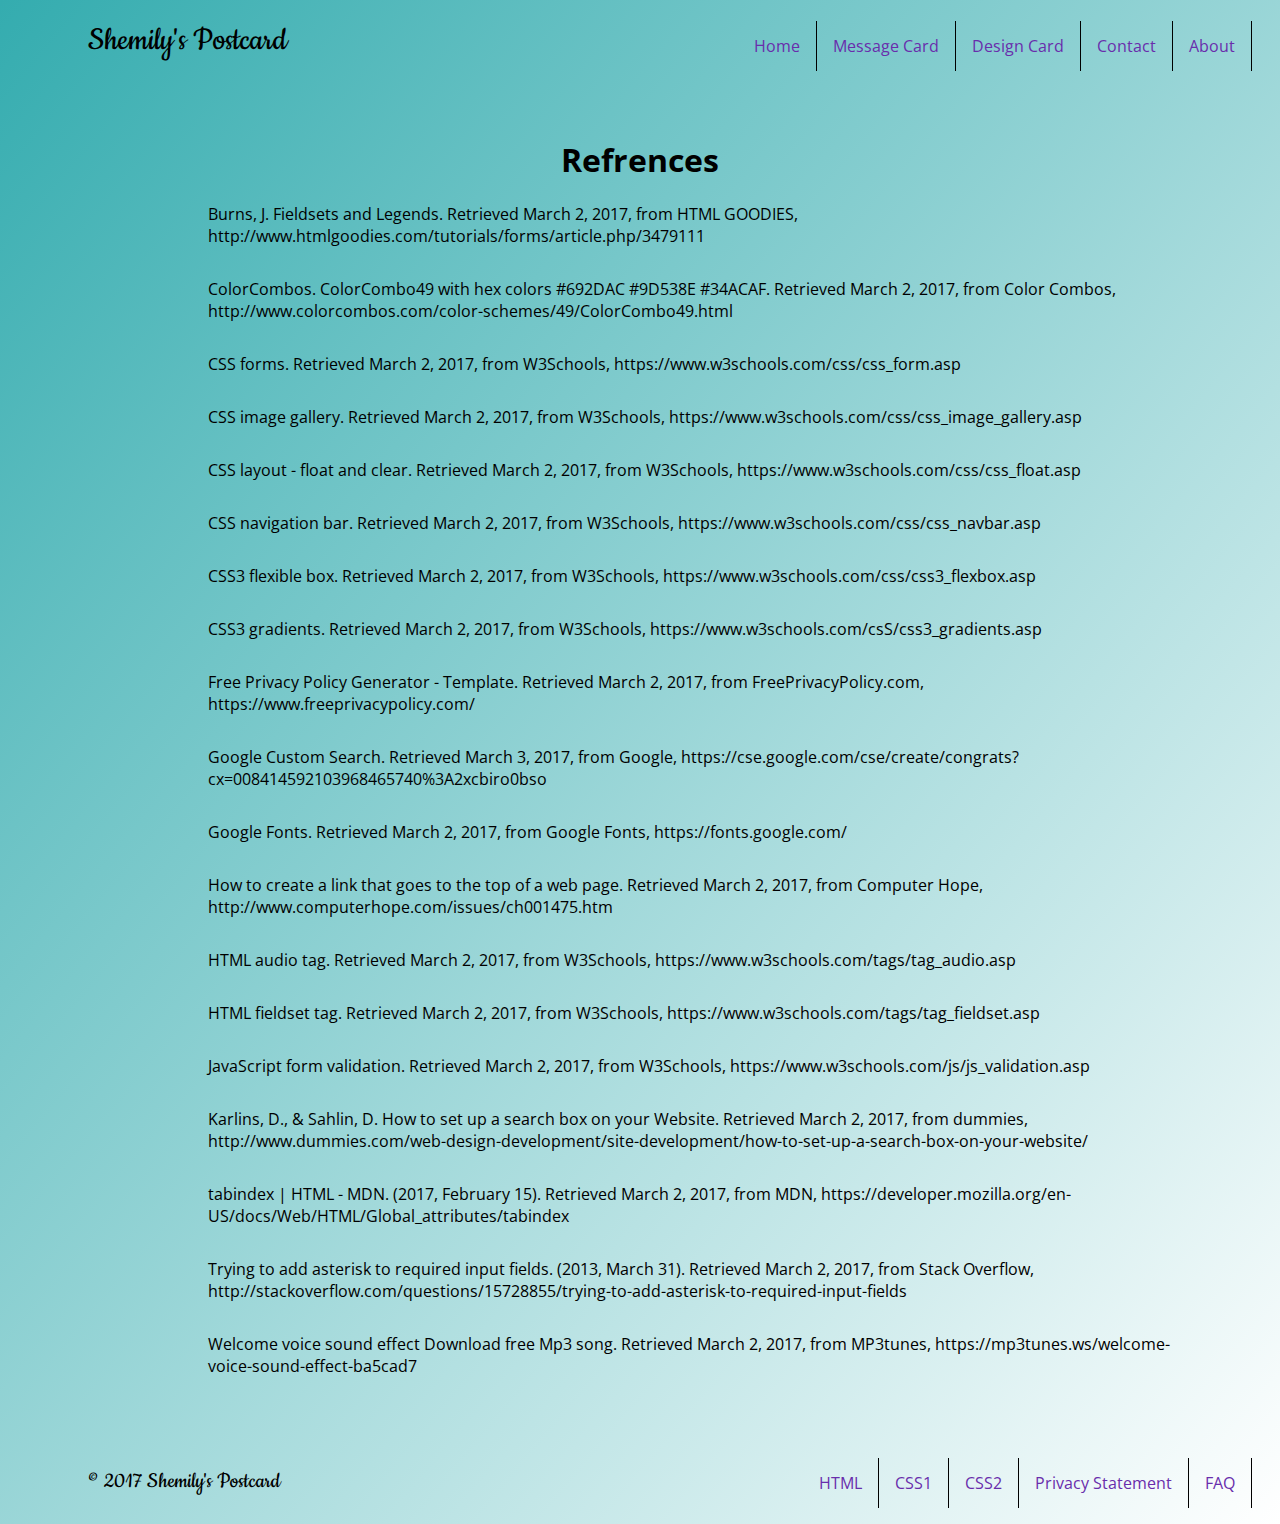
<file: finalweb/ref.html>
<!DOCTYPE html>
<html lang="en">
<head>
	<title>About Shemily's Postcard</title>
	<meta charset="utf-8">
	<meta name="description" content="This website describes Shemiy's Postacrd.">
	<meta name="keywords" content="postcard, shemily, message cards, designer postcards, about">
	<meta name="robots" content="noindex, nofollow">
	<meta name="author" content="Erika Tharp">
	<meta name="copyright" content="Shemily's Postcard"> 
	<link rel="stylesheet" type="text/css" href="css/styles.css">
	<link href="https://fonts.googleapis.com/css?family=Cookie" rel="stylesheet">
	<link href="https://fonts.googleapis.com/css?family=Open+Sans+Condensed:300" rel="stylesheet">
</head>
<body>
	<header>
		<div class="company-name">Shemily's Postcard</div>
			<ul>
			  <li><a href="http://nova.umuc.edu/~ct386d09/finalweb/index.html">Home</a></li>
			  <li><a href="http://nova.umuc.edu/~ct386d09/finalweb/message.html">Message Card</a></li>
			  <li><a href="http://nova.umuc.edu/~ct386d09/finalweb/design.html">Design Card</a></li>
			  <li><a href="http://nova.umuc.edu/~ct386d09/finalweb/contact.html">Contact</a></li>
			  <li><a href="http://nova.umuc.edu/~ct386d09/finalweb/about.html">About</a></li>
			</ul>
	</header>
	<a id="top"></a>
	<section id="refSection">
		<h1>Refrences</h1>
		<div id="refDiv">
			<p>Burns, J. Fieldsets and Legends. Retrieved March 2, 2017, from HTML GOODIES, http://www.htmlgoodies.com/tutorials/forms/article.php/3479111</p>
			<p>ColorCombos. ColorCombo49 with hex colors #692DAC #9D538E #34ACAF. Retrieved March 2, 2017, from Color Combos, http://www.colorcombos.com/color-schemes/49/ColorCombo49.html</p>
			<p>CSS forms. Retrieved March 2, 2017, from W3Schools, https://www.w3schools.com/css/css_form.asp</p>
			<p>CSS image gallery. Retrieved March 2, 2017, from W3Schools, https://www.w3schools.com/css/css_image_gallery.asp</p>
			<p>CSS layout - float and clear. Retrieved March 2, 2017, from W3Schools, https://www.w3schools.com/css/css_float.asp</p>
			<p>CSS navigation bar. Retrieved March 2, 2017, from W3Schools, https://www.w3schools.com/css/css_navbar.asp</p>
			<p>CSS3 flexible box. Retrieved March 2, 2017, from W3Schools, https://www.w3schools.com/css/css3_flexbox.asp</p>
			<p>CSS3 gradients. Retrieved March 2, 2017, from W3Schools, https://www.w3schools.com/csS/css3_gradients.asp</p>
			<p>Free Privacy Policy Generator - Template. Retrieved March 2, 2017, from FreePrivacyPolicy.com, https://www.freeprivacypolicy.com/</p>
			<p>Google Custom Search. Retrieved March 3, 2017, from Google, https://cse.google.com/cse/create/congrats?cx=008414592103968465740%3A2xcbiro0bso</p>
			<p>Google Fonts. Retrieved March 2, 2017, from Google Fonts, https://fonts.google.com/</p>
			<p>How to create a link that goes to the top of a web page. Retrieved March 2, 2017, from Computer Hope, http://www.computerhope.com/issues/ch001475.htm</p>
			<p>HTML audio tag. Retrieved March 2, 2017, from W3Schools, https://www.w3schools.com/tags/tag_audio.asp</p>
			<p>HTML fieldset tag. Retrieved March 2, 2017, from W3Schools, https://www.w3schools.com/tags/tag_fieldset.asp</p>
			<p>JavaScript form validation. Retrieved March 2, 2017, from W3Schools, https://www.w3schools.com/js/js_validation.asp</p>
			<p>Karlins, D., &amp; Sahlin, D. How to set up a search box on your Website. Retrieved March 2, 2017, from dummies, http://www.dummies.com/web-design-development/site-development/how-to-set-up-a-search-box-on-your-website/</p>
			<p>tabindex | HTML - MDN. (2017, February 15). Retrieved March 2, 2017, from MDN, https://developer.mozilla.org/en-US/docs/Web/HTML/Global_attributes/tabindex</p>
			<p>Trying to add asterisk to required input fields. (2013, March 31). Retrieved March 2, 2017, from Stack Overflow, http://stackoverflow.com/questions/15728855/trying-to-add-asterisk-to-required-input-fields</p>
			<p>Welcome voice sound effect Download free Mp3 song. Retrieved March 2, 2017, from MP3tunes, https://mp3tunes.ws/welcome-voice-sound-effect-ba5cad7</p>
		</div>
	</section>
	<footer>
		<div class="company-name" id="company-copy">&copy; 2017 Shemily's Postcard</div>
		<ul>
			  <li><a href="https://validator.w3.org/nu/?doc=http%3A%2F%2Fnova.umuc.edu%2F~ct386d09%2Ffinalweb%2Fref.html"> HTML</a></li>
			  <li><a href="https://jigsaw.w3.org/css-validator/validator?uri=http%3A%2F%2Fnova.umuc.edu%2F~ct386d09%2Ffinalweb%2Fcss%2Fstyles.css"> CSS1</a></li>
			  <li><a href="https://jigsaw.w3.org/css-validator/validator?uri=http%3A%2F%2Fnova.umuc.edu%2F~ct386d09%2Ffinalweb%2Fcss%2Fcontact.css"> CSS2</a></li>
			  <li><a href="privacypolicy.htm">Privacy Statement</a></li>
			  <li><a href="http://nova.umuc.edu/~ct386d09/finalweb/fandq.html">FAQ</a></li>
			</ul>
	</footer>
</body>
</html>
</file>
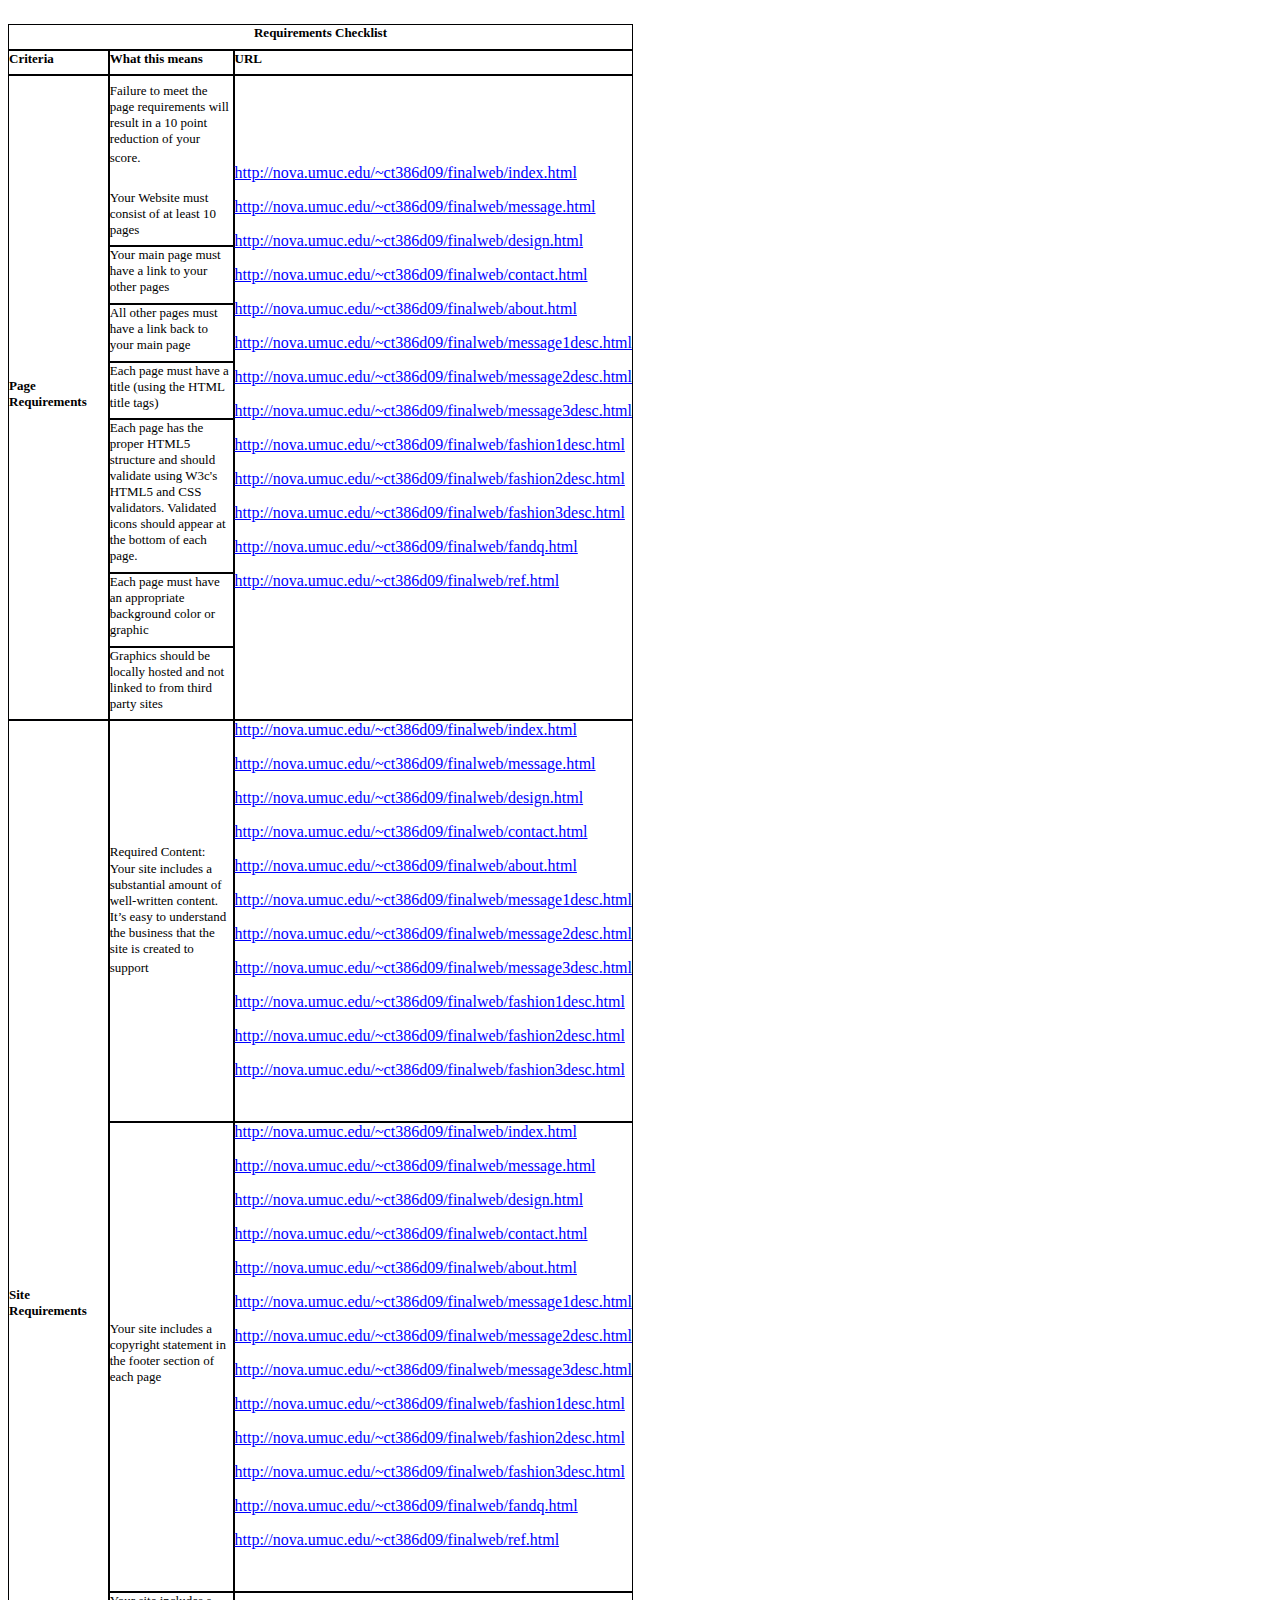
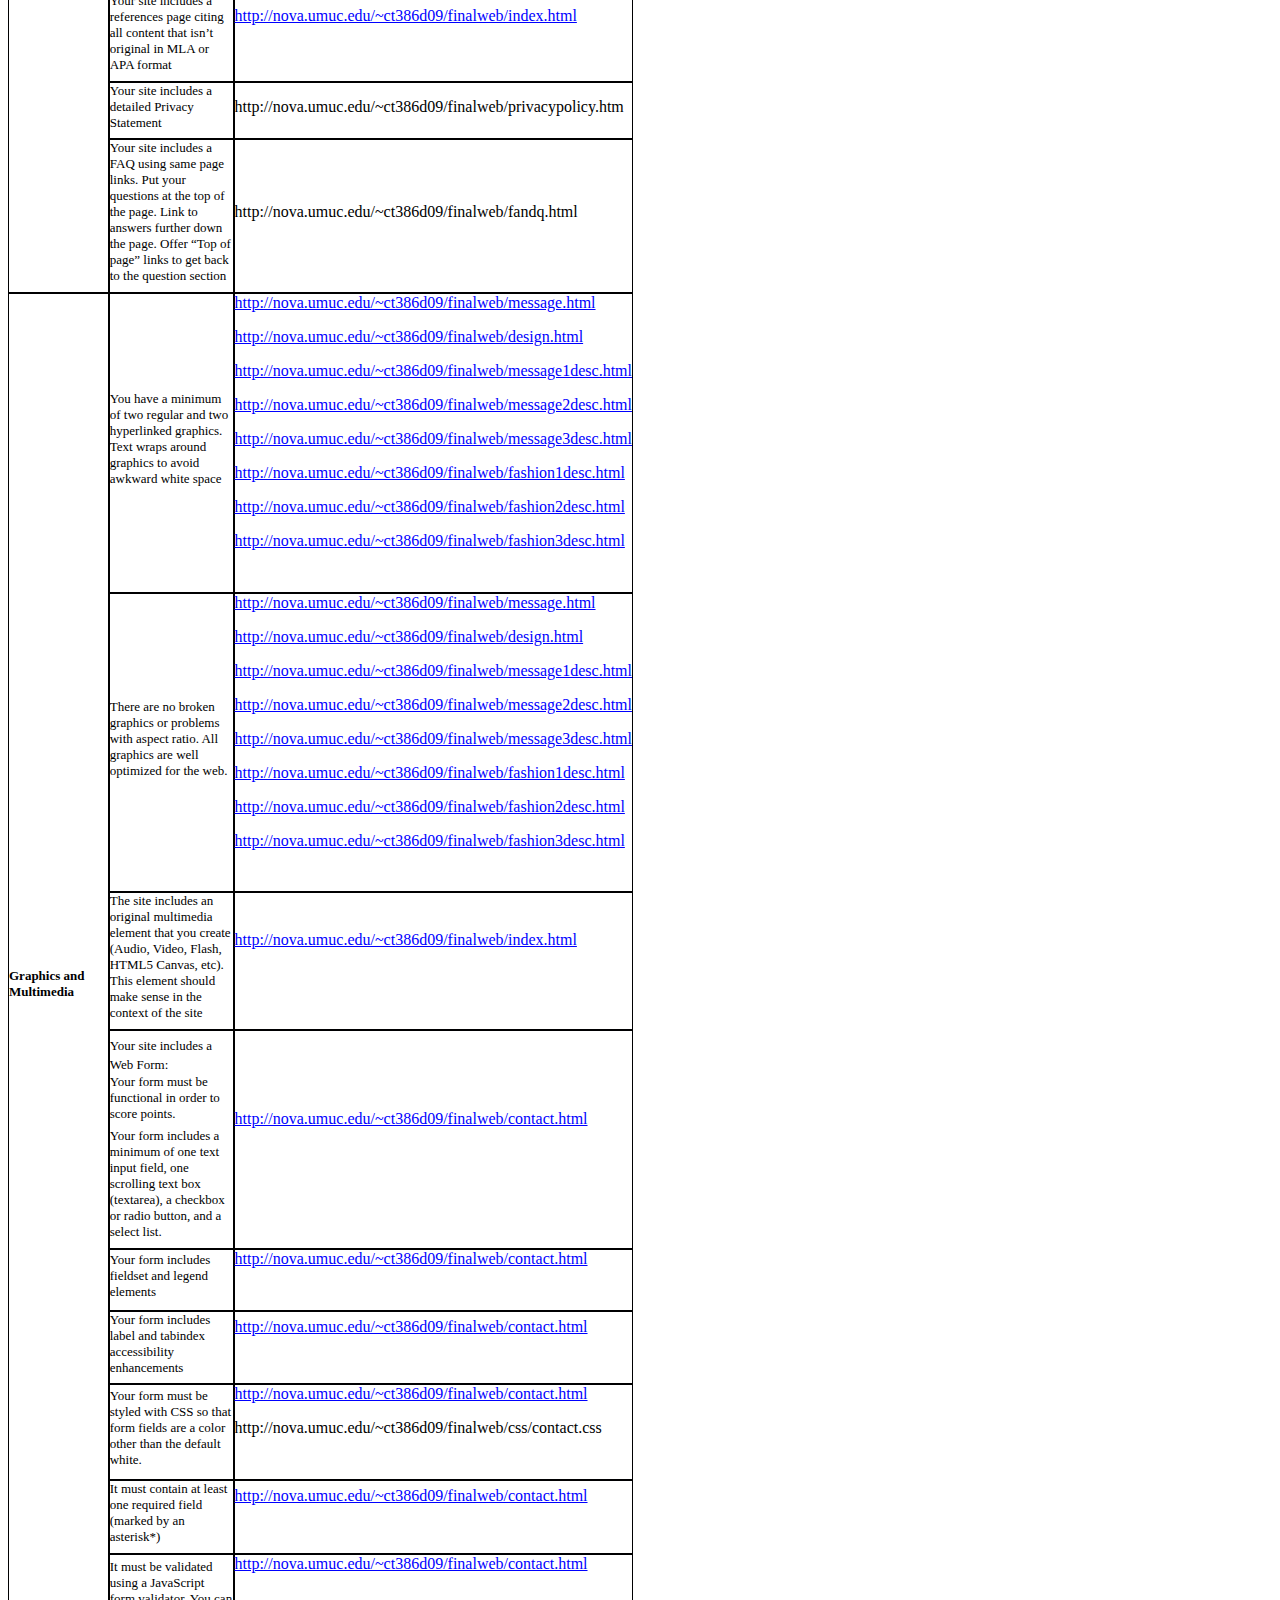
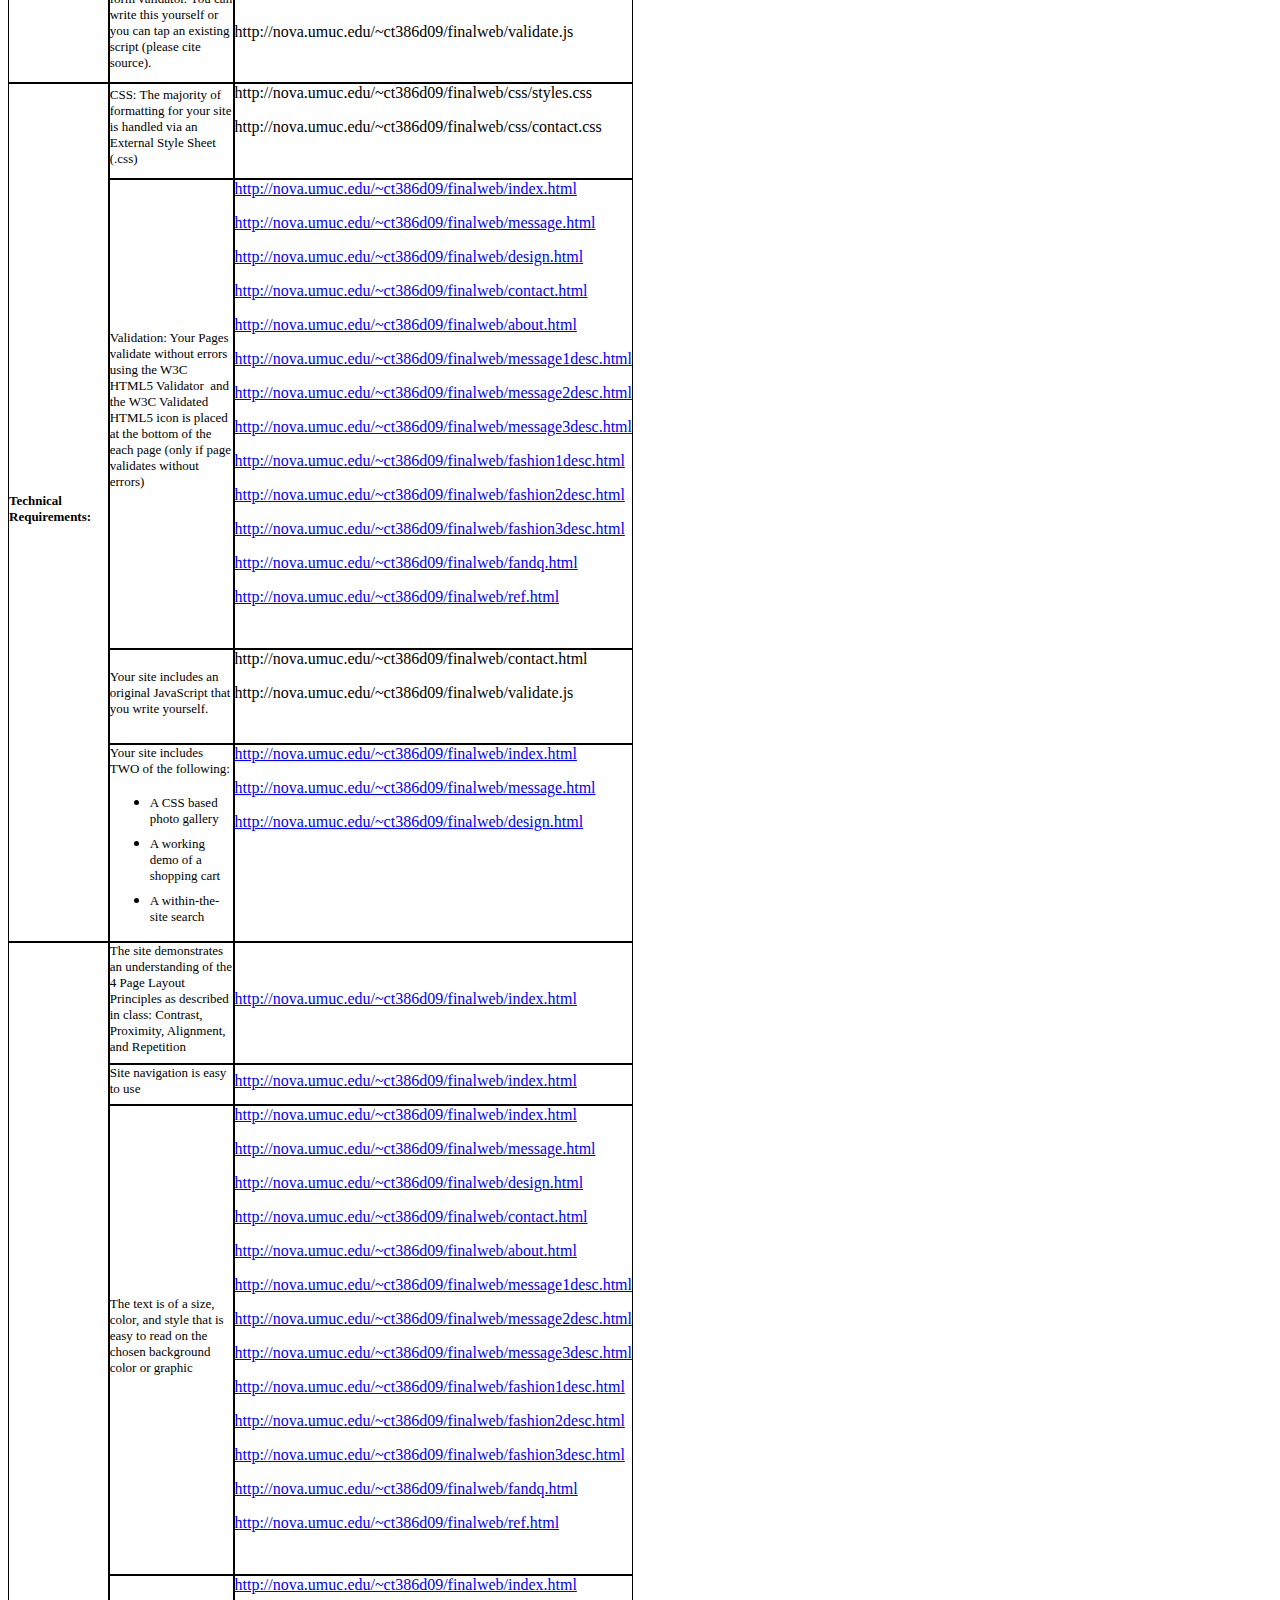
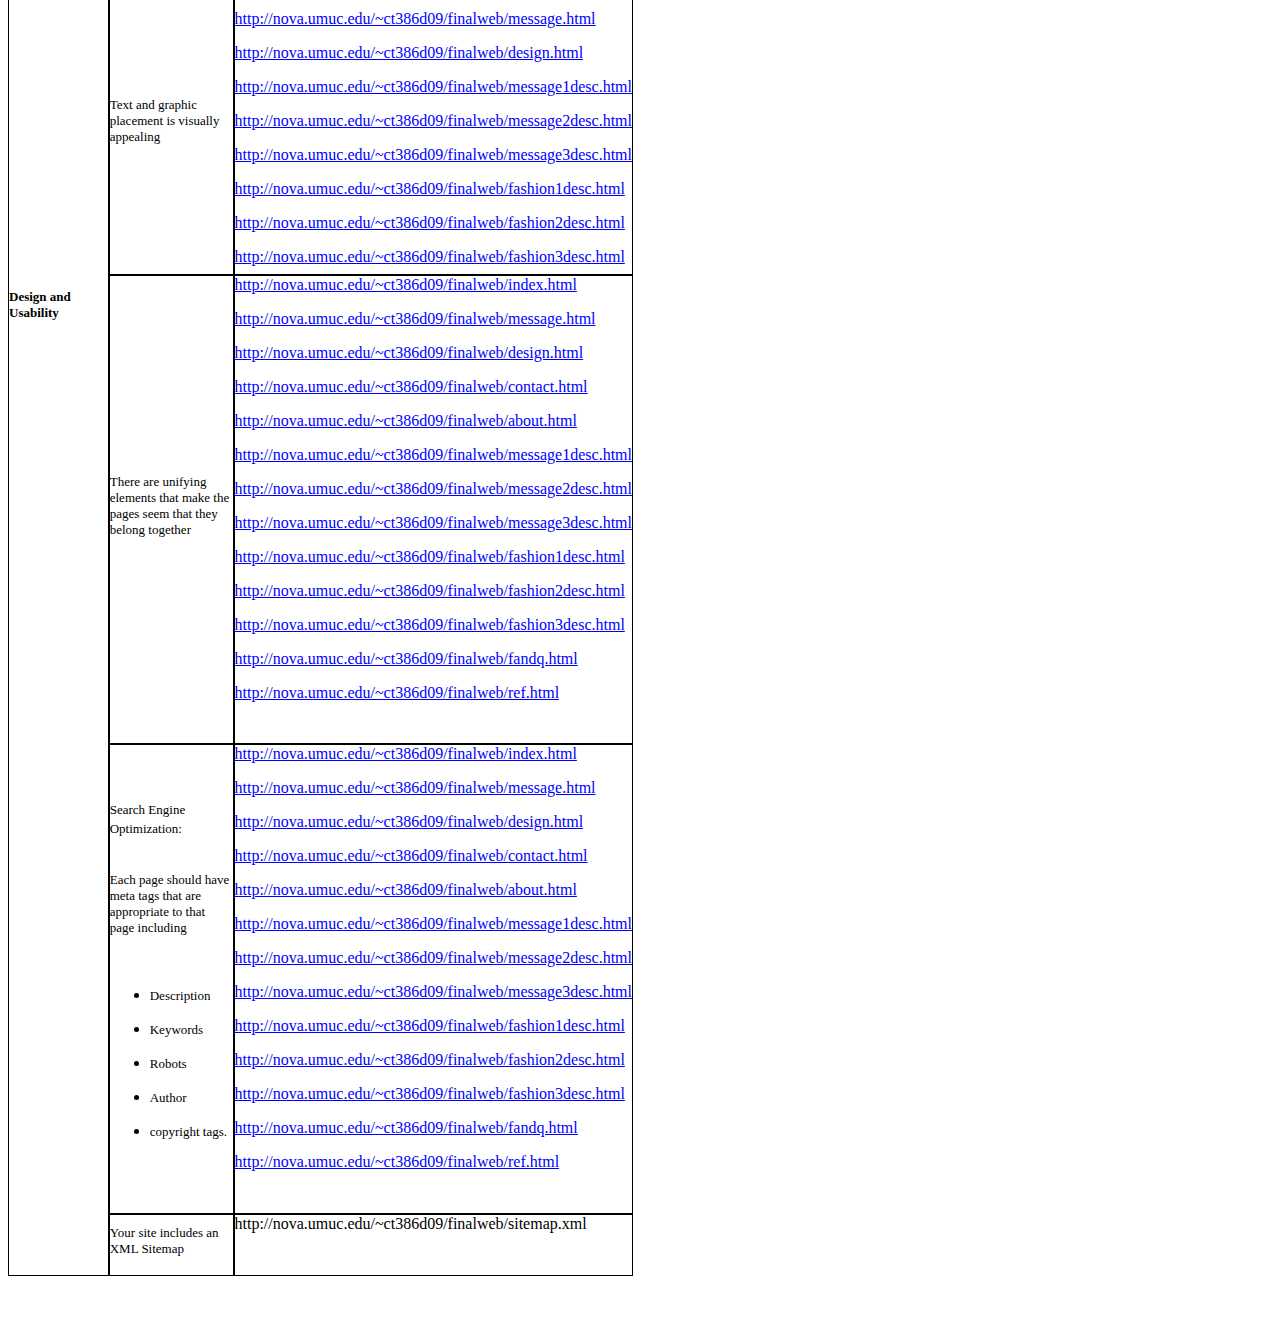
<file: finalweb/req.html>
<!DOCTYPE HTML PUBLIC "-//W3C//DTD HTML 4.0 Transitional//EN">
<HTML>
<HEAD>
	<META HTTP-EQUIV="CONTENT-TYPE" CONTENT="text/html; charset=utf-8">
	<TITLE></TITLE>
	<META NAME="GENERATOR" CONTENT="LibreOffice 4.1.6.2 (Linux)">
	<META NAME="CREATED" CONTENT="20170302;192300000000000">
	<META NAME="CHANGEDBY" CONTENT="Erika">
	<META NAME="CHANGED" CONTENT="20170302;230600000000000">
	<META NAME="AppVersion" CONTENT="14.0000">
	<META NAME="Company" CONTENT="HP">
	<META NAME="DocSecurity" CONTENT="0">
	<META NAME="HyperlinksChanged" CONTENT="false">
	<META NAME="LinksUpToDate" CONTENT="false">
	<META NAME="ScaleCrop" CONTENT="false">
	<META NAME="ShareDoc" CONTENT="false">
	<STYLE TYPE="text/css">
	<!--
		@page { size: 8.5in 11in; margin: 1in }
		P { margin-bottom: 0.08in; direction: ltr; widows: 2; orphans: 2 }
		A:link { color: #0000ff; so-language: zxx }
	-->
	</STYLE>
</HEAD>
<BODY LANG="en-US" LINK="#0000ff" DIR="LTR">
<P STYLE="margin-bottom: 0in; line-height: 100%"><BR>
</P>
<TABLE WIDTH=625 CELLPADDING=0 CELLSPACING=0>
	<COL WIDTH=111>
	<COL WIDTH=143>
	<COL WIDTH=369>
	<TR>
		<TD COLSPAN=3 WIDTH=623 BGCOLOR="#ffffff" STYLE="border: 1px solid #000001; padding: 0in">
			<P ALIGN=CENTER><FONT COLOR="#000000"><FONT FACE="Verdana, serif"><FONT SIZE=2><B>Requirements
			Checklist</B></FONT></FONT></FONT></P>
		</TD>
	</TR>
	<TR>
		<TD WIDTH=111 HEIGHT=1 BGCOLOR="#ffffff" STYLE="border: 1px solid #000001; padding: 0in">
			<P><FONT COLOR="#000000"><FONT FACE="Verdana, serif"><FONT SIZE=2><B>Criteria</B></FONT></FONT></FONT></P>
		</TD>
		<TD WIDTH=143 BGCOLOR="#ffffff" STYLE="border: 1px solid #000001; padding: 0in">
			<P><FONT COLOR="#000000"><FONT FACE="Verdana, serif"><FONT SIZE=2><B>What
			this means</B></FONT></FONT></FONT></P>
		</TD>
		<TD WIDTH=369 BGCOLOR="#ffffff" STYLE="border: 1px solid #000001; padding: 0in">
			<P><FONT COLOR="#000000"><FONT FACE="Verdana, serif"><FONT SIZE=2><B>URL</B></FONT></FONT></FONT></P>
		</TD>
	</TR>
	<TR>
		<TD ROWSPAN=7 WIDTH=111 HEIGHT=1 BGCOLOR="#ffffff" STYLE="border: 1px solid #000001; padding: 0in">
			<P><FONT COLOR="#000000"><FONT FACE="Verdana, serif"><FONT SIZE=2><B>Page
			Requirements</B></FONT></FONT></FONT></P>
		</TD>
		<TD WIDTH=143 BGCOLOR="#ffffff" STYLE="border: 1px solid #000001; padding: 0in">
			<P STYLE="margin-top: 0.07in; margin-bottom: 0.07in"><FONT COLOR="#000000"><FONT FACE="Verdana, serif"><FONT SIZE=2>Failure
			to meet the page requirements will result in a 10 point reduction
			of your score.</FONT></FONT></FONT><FONT COLOR="#000000"><FONT FACE="Times New Roman, serif"><FONT SIZE=4 STYLE="font-size: 13pt"><BR></FONT></FONT></FONT><FONT COLOR="#000000"><FONT FACE="Verdana, serif"><FONT SIZE=2>&nbsp;</FONT></FONT></FONT></P>
			<P STYLE="margin-top: 0.07in"><FONT COLOR="#000000"><FONT FACE="Verdana, serif"><FONT SIZE=2>Your
			Website must consist of at least 10 pages</FONT></FONT></FONT></P>
		</TD>
		<TD ROWSPAN=7 WIDTH=369 BGCOLOR="#ffffff" STYLE="border: 1px solid #000001; padding: 0in">
			<P STYLE="margin-bottom: 0in"><A HREF="http://nova.umuc.edu/~ct386d09/finalweb/index.html"><FONT FACE="Calibri, serif">http://nova.umuc.edu/~ct386d09/finalweb/index.html</FONT></A></P>
			<P STYLE="margin-bottom: 0in"><A HREF="http://nova.umuc.edu/~ct386d09/finalweb/message.html"><FONT FACE="Calibri, serif">http://nova.umuc.edu/~ct386d09/finalweb/message.html</FONT></A></P>
			<P STYLE="margin-bottom: 0in"><A HREF="http://nova.umuc.edu/~ct386d09/finalweb/design.html"><FONT FACE="Calibri, serif">http://nova.umuc.edu/~ct386d09/finalweb/design.html</FONT></A></P>
			<P STYLE="margin-bottom: 0in"><A HREF="http://nova.umuc.edu/~ct386d09/finalweb/contact.html"><FONT FACE="Calibri, serif">http://nova.umuc.edu/~ct386d09/finalweb/contact.html</FONT></A></P>
			<P STYLE="margin-bottom: 0in"><A HREF="http://nova.umuc.edu/~ct386d09/finalweb/about.html"><FONT FACE="Calibri, serif">http://nova.umuc.edu/~ct386d09/finalweb/about.html</FONT></A></P>
			<P STYLE="margin-bottom: 0in"><A HREF="http://nova.umuc.edu/~ct386d09/finalweb/message1desc.html"><FONT FACE="Calibri, serif">http://nova.umuc.edu/~ct386d09/finalweb/message1desc.html</FONT></A></P>
			<P STYLE="margin-bottom: 0in"><A HREF="http://nova.umuc.edu/~ct386d09/finalweb/message2desc.html"><FONT FACE="Calibri, serif">http://nova.umuc.edu/~ct386d09/finalweb/message2desc.html</FONT></A></P>
			<P STYLE="margin-bottom: 0in"><A HREF="http://nova.umuc.edu/~ct386d09/finalweb/message3desc.html"><FONT FACE="Calibri, serif">http://nova.umuc.edu/~ct386d09/finalweb/message3desc.html</FONT></A></P>
			<P STYLE="margin-bottom: 0in"><A HREF="http://nova.umuc.edu/~ct386d09/finalweb/fashion1desc.html"><FONT FACE="Calibri, serif">http://nova.umuc.edu/~ct386d09/finalweb/fashion1desc.html</FONT></A></P>
			<P STYLE="margin-bottom: 0in"><A HREF="http://nova.umuc.edu/~ct386d09/finalweb/fashion2desc.html"><FONT FACE="Calibri, serif">http://nova.umuc.edu/~ct386d09/finalweb/fashion2desc.html</FONT></A></P>
			<P STYLE="margin-bottom: 0in"><A HREF="http://nova.umuc.edu/~ct386d09/finalweb/fashion3desc.html"><FONT FACE="Calibri, serif">http://nova.umuc.edu/~ct386d09/finalweb/fashion3desc.html</FONT></A></P>
			<P STYLE="margin-bottom: 0in"><A HREF="http://nova.umuc.edu/~ct386d09/finalweb/fandq.html"><FONT FACE="Calibri, serif">http://nova.umuc.edu/~ct386d09/finalweb/fandq.html</FONT></A></P>
			<P STYLE="margin-bottom: 0in"><A HREF="http://nova.umuc.edu/~ct386d09/finalweb/ref.html"><FONT FACE="Calibri, serif">http://nova.umuc.edu/~ct386d09/finalweb/ref.html</FONT></A></P>
			<P><BR>
			</P>
		</TD>
	</TR>
	<TR>
		<TD WIDTH=143 BGCOLOR="#ffffff" STYLE="border: 1px solid #000001; padding: 0in">
			<P><FONT COLOR="#000000"><FONT FACE="Verdana, serif"><FONT SIZE=2>Your
			main page must have a link to your other pages&nbsp;</FONT></FONT></FONT></P>
		</TD>
	</TR>
	<TR>
		<TD WIDTH=143 BGCOLOR="#ffffff" STYLE="border: 1px solid #000001; padding: 0in">
			<P><FONT COLOR="#000000"><FONT FACE="Verdana, serif"><FONT SIZE=2>All
			other pages must have a link back to your main page&nbsp;</FONT></FONT></FONT></P>
		</TD>
	</TR>
	<TR>
		<TD WIDTH=143 BGCOLOR="#ffffff" STYLE="border: 1px solid #000001; padding: 0in">
			<P><FONT COLOR="#000000"><FONT FACE="Verdana, serif"><FONT SIZE=2>Each
			page must have a title (using the HTML title tags)</FONT></FONT></FONT></P>
		</TD>
	</TR>
	<TR>
		<TD WIDTH=143 BGCOLOR="#ffffff" STYLE="border: 1px solid #000001; padding: 0in">
			<P><FONT COLOR="#000000"><FONT FACE="Verdana, serif"><FONT SIZE=2>Each
			page has the proper HTML5 structure and should validate using
			W3c's HTML5 and CSS validators. Validated icons should appear at
			the bottom of each page.</FONT></FONT></FONT></P>
		</TD>
	</TR>
	<TR>
		<TD WIDTH=143 BGCOLOR="#ffffff" STYLE="border: 1px solid #000001; padding: 0in">
			<P><FONT COLOR="#000000"><FONT FACE="Verdana, serif"><FONT SIZE=2>Each
			page must have an appropriate background color or graphic</FONT></FONT></FONT></P>
		</TD>
	</TR>
	<TR>
		<TD WIDTH=143 BGCOLOR="#ffffff" STYLE="border: 1px solid #000001; padding: 0in">
			<P><FONT COLOR="#000000"><FONT FACE="Verdana, serif"><FONT SIZE=2>Graphics
			should be locally hosted and not linked to from third party sites</FONT></FONT></FONT></P>
		</TD>
	</TR>
	<TR>
		<TD ROWSPAN=5 WIDTH=111 HEIGHT=1 BGCOLOR="#ffffff" STYLE="border: 1px solid #000001; padding: 0in">
			<P><FONT COLOR="#000000"><FONT FACE="Verdana, serif"><FONT SIZE=2><B>Site
			Requirements</B></FONT></FONT></FONT></P>
		</TD>
		<TD WIDTH=143 BGCOLOR="#ffffff" STYLE="border: 1px solid #000001; padding: 0in">
			<P><FONT COLOR="#000000"><FONT FACE="Verdana, serif"><FONT SIZE=2>Required
			Content:&nbsp;</FONT></FONT></FONT><FONT COLOR="#000000"><FONT FACE="Times New Roman, serif"><FONT SIZE=4 STYLE="font-size: 13pt"><BR></FONT></FONT></FONT><FONT COLOR="#000000"><FONT FACE="Verdana, serif"><FONT SIZE=2>Your
			site includes a substantial amount of well-written content. It’s
			easy to understand the business that the site is created to
			support</FONT></FONT></FONT><FONT COLOR="#000000"><FONT FACE="Times New Roman, serif"><FONT SIZE=4 STYLE="font-size: 13pt"><BR></FONT></FONT></FONT><FONT COLOR="#000000"><FONT FACE="Verdana, serif"><FONT SIZE=2>&nbsp;</FONT></FONT></FONT></P>
		</TD>
		<TD WIDTH=369 BGCOLOR="#ffffff" STYLE="border: 1px solid #000001; padding: 0in">
			<P STYLE="margin-bottom: 0in"><A HREF="http://nova.umuc.edu/~ct386d09/finalweb/index.html"><FONT FACE="Calibri, serif">http://nova.umuc.edu/~ct386d09/finalweb/index.html</FONT></A></P>
			<P STYLE="margin-bottom: 0in"><A HREF="http://nova.umuc.edu/~ct386d09/finalweb/message.html"><FONT FACE="Calibri, serif">http://nova.umuc.edu/~ct386d09/finalweb/message.html</FONT></A></P>
			<P STYLE="margin-bottom: 0in"><A HREF="http://nova.umuc.edu/~ct386d09/finalweb/design.html"><FONT FACE="Calibri, serif">http://nova.umuc.edu/~ct386d09/finalweb/design.html</FONT></A></P>
			<P STYLE="margin-bottom: 0in"><A HREF="http://nova.umuc.edu/~ct386d09/finalweb/contact.html"><FONT FACE="Calibri, serif">http://nova.umuc.edu/~ct386d09/finalweb/contact.html</FONT></A></P>
			<P STYLE="margin-bottom: 0in"><A HREF="http://nova.umuc.edu/~ct386d09/finalweb/about.html"><FONT FACE="Calibri, serif">http://nova.umuc.edu/~ct386d09/finalweb/about.html</FONT></A></P>
			<P STYLE="margin-bottom: 0in"><A HREF="http://nova.umuc.edu/~ct386d09/finalweb/message1desc.html"><FONT FACE="Calibri, serif">http://nova.umuc.edu/~ct386d09/finalweb/message1desc.html</FONT></A></P>
			<P STYLE="margin-bottom: 0in"><A HREF="http://nova.umuc.edu/~ct386d09/finalweb/message2desc.html"><FONT FACE="Calibri, serif">http://nova.umuc.edu/~ct386d09/finalweb/message2desc.html</FONT></A></P>
			<P STYLE="margin-bottom: 0in"><A HREF="http://nova.umuc.edu/~ct386d09/finalweb/message3desc.html"><FONT FACE="Calibri, serif">http://nova.umuc.edu/~ct386d09/finalweb/message3desc.html</FONT></A></P>
			<P STYLE="margin-bottom: 0in"><A HREF="http://nova.umuc.edu/~ct386d09/finalweb/fashion1desc.html"><FONT FACE="Calibri, serif">http://nova.umuc.edu/~ct386d09/finalweb/fashion1desc.html</FONT></A></P>
			<P STYLE="margin-bottom: 0in"><A HREF="http://nova.umuc.edu/~ct386d09/finalweb/fashion2desc.html"><FONT FACE="Calibri, serif">http://nova.umuc.edu/~ct386d09/finalweb/fashion2desc.html</FONT></A></P>
			<P STYLE="margin-bottom: 0in"><A HREF="http://nova.umuc.edu/~ct386d09/finalweb/fashion3desc.html"><FONT FACE="Calibri, serif">http://nova.umuc.edu/~ct386d09/finalweb/fashion3desc.html</FONT></A></P>
			<P><BR>
			</P>
		</TD>
	</TR>
	<TR>
		<TD WIDTH=143 BGCOLOR="#ffffff" STYLE="border: 1px solid #000001; padding: 0in">
			<P><FONT COLOR="#000000"><FONT FACE="Verdana, serif"><FONT SIZE=2>Your
			site includes a copyright statement in the footer section of each
			page</FONT></FONT></FONT></P>
		</TD>
		<TD WIDTH=369 BGCOLOR="#ffffff" STYLE="border: 1px solid #000001; padding: 0in">
			<P STYLE="margin-bottom: 0in"><A HREF="http://nova.umuc.edu/~ct386d09/finalweb/index.html"><FONT FACE="Calibri, serif">http://nova.umuc.edu/~ct386d09/finalweb/index.html</FONT></A></P>
			<P STYLE="margin-bottom: 0in"><A HREF="http://nova.umuc.edu/~ct386d09/finalweb/message.html"><FONT FACE="Calibri, serif">http://nova.umuc.edu/~ct386d09/finalweb/message.html</FONT></A></P>
			<P STYLE="margin-bottom: 0in"><A HREF="http://nova.umuc.edu/~ct386d09/finalweb/design.html"><FONT FACE="Calibri, serif">http://nova.umuc.edu/~ct386d09/finalweb/design.html</FONT></A></P>
			<P STYLE="margin-bottom: 0in"><A HREF="http://nova.umuc.edu/~ct386d09/finalweb/contact.html"><FONT FACE="Calibri, serif">http://nova.umuc.edu/~ct386d09/finalweb/contact.html</FONT></A></P>
			<P STYLE="margin-bottom: 0in"><A HREF="http://nova.umuc.edu/~ct386d09/finalweb/about.html"><FONT FACE="Calibri, serif">http://nova.umuc.edu/~ct386d09/finalweb/about.html</FONT></A></P>
			<P STYLE="margin-bottom: 0in"><A HREF="http://nova.umuc.edu/~ct386d09/finalweb/message1desc.html"><FONT FACE="Calibri, serif">http://nova.umuc.edu/~ct386d09/finalweb/message1desc.html</FONT></A></P>
			<P STYLE="margin-bottom: 0in"><A HREF="http://nova.umuc.edu/~ct386d09/finalweb/message2desc.html"><FONT FACE="Calibri, serif">http://nova.umuc.edu/~ct386d09/finalweb/message2desc.html</FONT></A></P>
			<P STYLE="margin-bottom: 0in"><A HREF="http://nova.umuc.edu/~ct386d09/finalweb/message3desc.html"><FONT FACE="Calibri, serif">http://nova.umuc.edu/~ct386d09/finalweb/message3desc.html</FONT></A></P>
			<P STYLE="margin-bottom: 0in"><A HREF="http://nova.umuc.edu/~ct386d09/finalweb/fashion1desc.html"><FONT FACE="Calibri, serif">http://nova.umuc.edu/~ct386d09/finalweb/fashion1desc.html</FONT></A></P>
			<P STYLE="margin-bottom: 0in"><A HREF="http://nova.umuc.edu/~ct386d09/finalweb/fashion2desc.html"><FONT FACE="Calibri, serif">http://nova.umuc.edu/~ct386d09/finalweb/fashion2desc.html</FONT></A></P>
			<P STYLE="margin-bottom: 0in"><A HREF="http://nova.umuc.edu/~ct386d09/finalweb/fashion3desc.html"><FONT FACE="Calibri, serif">http://nova.umuc.edu/~ct386d09/finalweb/fashion3desc.html</FONT></A></P>
			<P STYLE="margin-bottom: 0in"><A HREF="http://nova.umuc.edu/~ct386d09/finalweb/fandq.html"><FONT FACE="Calibri, serif">http://nova.umuc.edu/~ct386d09/finalweb/fandq.html</FONT></A></P>
			<P STYLE="margin-bottom: 0in"><A HREF="http://nova.umuc.edu/~ct386d09/finalweb/ref.html"><FONT FACE="Calibri, serif">http://nova.umuc.edu/~ct386d09/finalweb/ref.html</FONT></A></P>
			<P><BR>
			</P>
		</TD>
	</TR>
	<TR>
		<TD WIDTH=143 BGCOLOR="#ffffff" STYLE="border: 1px solid #000001; padding: 0in">
			<P><FONT COLOR="#000000"><FONT FACE="Verdana, serif"><FONT SIZE=2>Your
			site includes a references page citing all content that isn’t
			original in MLA or APA format</FONT></FONT></FONT></P>
		</TD>
		<TD WIDTH=369 BGCOLOR="#ffffff" STYLE="border: 1px solid #000001; padding: 0in">
			<P STYLE="margin-bottom: 0in"><A HREF="http://nova.umuc.edu/~ct386d09/finalweb/index.html"><FONT FACE="Calibri, serif">http://nova.umuc.edu/~ct386d09/finalweb/index.html</FONT></A></P>
			<P><BR>
			</P>
		</TD>
	</TR>
	<TR>
		<TD WIDTH=143 BGCOLOR="#ffffff" STYLE="border: 1px solid #000001; padding: 0in">
			<P><FONT COLOR="#000000"><FONT FACE="Verdana, serif"><FONT SIZE=2>Your
			site includes a detailed Privacy Statement</FONT></FONT></FONT></P>
		</TD>
		<TD WIDTH=369 BGCOLOR="#ffffff" STYLE="border: 1px solid #000001; padding: 0in">
			<P><FONT FACE="Calibri, serif">http://nova.umuc.edu/~ct386d09/finalweb/privacypolicy.htm</FONT></P>
		</TD>
	</TR>
	<TR>
		<TD WIDTH=143 BGCOLOR="#ffffff" STYLE="border: 1px solid #000001; padding: 0in">
			<P><FONT COLOR="#000000"><FONT FACE="Verdana, serif"><FONT SIZE=2>Your
			site includes a FAQ using same page links. Put your questions at
			the top of the page. Link to answers further down the page. Offer
			“Top of page” links to get back to the question section</FONT></FONT></FONT></P>
		</TD>
		<TD WIDTH=369 BGCOLOR="#ffffff" STYLE="border: 1px solid #000001; padding: 0in">
			<P><FONT FACE="Calibri, serif">http://nova.umuc.edu/~ct386d09/finalweb/fandq.html</FONT></P>
		</TD>
	</TR>
	<TR>
		<TD ROWSPAN=9 WIDTH=111 HEIGHT=1 BGCOLOR="#ffffff" STYLE="border: 1px solid #000001; padding: 0in">
			<P><FONT COLOR="#000000"><FONT FACE="Verdana, serif"><FONT SIZE=2><B>Graphics
			and Multimedia</B></FONT></FONT></FONT></P>
		</TD>
		<TD WIDTH=143 BGCOLOR="#ffffff" STYLE="border: 1px solid #000001; padding: 0in">
			<P><FONT COLOR="#000000"><FONT FACE="Verdana, serif"><FONT SIZE=2>You
			have a minimum of two regular and two hyperlinked graphics. Text
			wraps around graphics to avoid awkward white space</FONT></FONT></FONT></P>
		</TD>
		<TD WIDTH=369 BGCOLOR="#ffffff" STYLE="border: 1px solid #000001; padding: 0in">
			<P STYLE="margin-bottom: 0in"><A HREF="http://nova.umuc.edu/~ct386d09/finalweb/message.html"><FONT FACE="Calibri, serif">http://nova.umuc.edu/~ct386d09/finalweb/message.html</FONT></A></P>
			<P STYLE="margin-bottom: 0in"><FONT FACE="Calibri, serif"><A HREF="http://nova.umuc.edu/~ct386d09/finalweb/design.html">http://nova.umuc.edu/~ct386d09/finalweb/design.html</A>
			</FONT>
			</P>
			<P STYLE="margin-bottom: 0in"><A HREF="http://nova.umuc.edu/~ct386d09/finalweb/message1desc.html"><FONT FACE="Calibri, serif">http://nova.umuc.edu/~ct386d09/finalweb/message1desc.html</FONT></A></P>
			<P STYLE="margin-bottom: 0in"><A HREF="http://nova.umuc.edu/~ct386d09/finalweb/message2desc.html"><FONT FACE="Calibri, serif">http://nova.umuc.edu/~ct386d09/finalweb/message2desc.html</FONT></A></P>
			<P STYLE="margin-bottom: 0in"><A HREF="http://nova.umuc.edu/~ct386d09/finalweb/message3desc.html"><FONT FACE="Calibri, serif">http://nova.umuc.edu/~ct386d09/finalweb/message3desc.html</FONT></A></P>
			<P STYLE="margin-bottom: 0in"><A HREF="http://nova.umuc.edu/~ct386d09/finalweb/fashion1desc.html"><FONT FACE="Calibri, serif">http://nova.umuc.edu/~ct386d09/finalweb/fashion1desc.html</FONT></A></P>
			<P STYLE="margin-bottom: 0in"><A HREF="http://nova.umuc.edu/~ct386d09/finalweb/fashion2desc.html"><FONT FACE="Calibri, serif">http://nova.umuc.edu/~ct386d09/finalweb/fashion2desc.html</FONT></A></P>
			<P STYLE="margin-bottom: 0in"><A HREF="http://nova.umuc.edu/~ct386d09/finalweb/fashion3desc.html"><FONT FACE="Calibri, serif">http://nova.umuc.edu/~ct386d09/finalweb/fashion3desc.html</FONT></A></P>
			<P><BR>
			</P>
		</TD>
	</TR>
	<TR>
		<TD WIDTH=143 BGCOLOR="#ffffff" STYLE="border: 1px solid #000001; padding: 0in">
			<P><FONT COLOR="#000000"><FONT FACE="Verdana, serif"><FONT SIZE=2>There
			are no broken graphics or problems with aspect ratio. All graphics
			are well optimized for the web.</FONT></FONT></FONT></P>
		</TD>
		<TD WIDTH=369 BGCOLOR="#ffffff" STYLE="border: 1px solid #000001; padding: 0in">
			<P STYLE="margin-bottom: 0in"><A HREF="http://nova.umuc.edu/~ct386d09/finalweb/message.html"><FONT FACE="Calibri, serif">http://nova.umuc.edu/~ct386d09/finalweb/message.html</FONT></A></P>
			<P STYLE="margin-bottom: 0in"><FONT FACE="Calibri, serif"><A HREF="http://nova.umuc.edu/~ct386d09/finalweb/design.html">http://nova.umuc.edu/~ct386d09/finalweb/design.html</A>
			</FONT>
			</P>
			<P STYLE="margin-bottom: 0in"><A HREF="http://nova.umuc.edu/~ct386d09/finalweb/message1desc.html"><FONT FACE="Calibri, serif">http://nova.umuc.edu/~ct386d09/finalweb/message1desc.html</FONT></A></P>
			<P STYLE="margin-bottom: 0in"><A HREF="http://nova.umuc.edu/~ct386d09/finalweb/message2desc.html"><FONT FACE="Calibri, serif">http://nova.umuc.edu/~ct386d09/finalweb/message2desc.html</FONT></A></P>
			<P STYLE="margin-bottom: 0in"><A HREF="http://nova.umuc.edu/~ct386d09/finalweb/message3desc.html"><FONT FACE="Calibri, serif">http://nova.umuc.edu/~ct386d09/finalweb/message3desc.html</FONT></A></P>
			<P STYLE="margin-bottom: 0in"><A HREF="http://nova.umuc.edu/~ct386d09/finalweb/fashion1desc.html"><FONT FACE="Calibri, serif">http://nova.umuc.edu/~ct386d09/finalweb/fashion1desc.html</FONT></A></P>
			<P STYLE="margin-bottom: 0in"><A HREF="http://nova.umuc.edu/~ct386d09/finalweb/fashion2desc.html"><FONT FACE="Calibri, serif">http://nova.umuc.edu/~ct386d09/finalweb/fashion2desc.html</FONT></A></P>
			<P STYLE="margin-bottom: 0in"><A HREF="http://nova.umuc.edu/~ct386d09/finalweb/fashion3desc.html"><FONT FACE="Calibri, serif">http://nova.umuc.edu/~ct386d09/finalweb/fashion3desc.html</FONT></A></P>
			<P><BR>
			</P>
		</TD>
	</TR>
	<TR>
		<TD WIDTH=143 BGCOLOR="#ffffff" STYLE="border: 1px solid #000001; padding: 0in">
			<P><FONT COLOR="#000000"><FONT FACE="Verdana, serif"><FONT SIZE=2>The
			site includes an original multimedia element that you create
			(Audio, Video, Flash, HTML5 Canvas, etc). This element should make
			sense in the context of the site</FONT></FONT></FONT></P>
		</TD>
		<TD WIDTH=369 BGCOLOR="#ffffff" STYLE="border: 1px solid #000001; padding: 0in">
			<P STYLE="margin-bottom: 0in"><A HREF="http://nova.umuc.edu/~ct386d09/finalweb/index.html"><FONT FACE="Calibri, serif">http://nova.umuc.edu/~ct386d09/finalweb/index.html</FONT></A></P>
			<P><BR>
			</P>
		</TD>
	</TR>
	<TR>
		<TD WIDTH=143 BGCOLOR="#ffffff" STYLE="border: 1px solid #000001; padding: 0in">
			<P STYLE="margin-top: 0.07in; margin-bottom: 0.07in"><FONT COLOR="#000000"><FONT FACE="Verdana, serif"><FONT SIZE=2>Your
			site includes a Web Form:&nbsp;</FONT></FONT></FONT><FONT COLOR="#000000"><FONT FACE="Times New Roman, serif"><FONT SIZE=4 STYLE="font-size: 13pt"><BR></FONT></FONT></FONT><FONT COLOR="#000000"><FONT FACE="Verdana, serif"><FONT SIZE=2>Your
			form must be functional in order to score points.</FONT></FONT></FONT></P>
			<P STYLE="margin-top: 0.07in"><FONT COLOR="#000000"><FONT FACE="Verdana, serif"><FONT SIZE=2>Your
			form includes a minimum of one text input field, one scrolling
			text box (textarea), a checkbox or radio button, and a select
			list.</FONT></FONT></FONT></P>
		</TD>
		<TD WIDTH=369 BGCOLOR="#ffffff" STYLE="border: 1px solid #000001; padding: 0in">
			<P STYLE="margin-bottom: 0in"><A HREF="http://nova.umuc.edu/~ct386d09/finalweb/contact.html"><FONT FACE="Calibri, serif">http://nova.umuc.edu/~ct386d09/finalweb/contact.html</FONT></A></P>
			<P><BR>
			</P>
		</TD>
	</TR>
	<TR>
		<TD WIDTH=143 BGCOLOR="#ffffff" STYLE="border: 1px solid #000001; padding: 0in">
			<P><FONT COLOR="#000000"><FONT FACE="Verdana, serif"><FONT SIZE=2>Your
			form includes fieldset and legend elements</FONT></FONT></FONT></P>
		</TD>
		<TD WIDTH=369 BGCOLOR="#ffffff" STYLE="border: 1px solid #000001; padding: 0in">
			<P STYLE="margin-bottom: 0in"><A HREF="http://nova.umuc.edu/~ct386d09/finalweb/contact.html"><FONT FACE="Calibri, serif">http://nova.umuc.edu/~ct386d09/finalweb/contact.html</FONT></A></P>
			<P><BR>
			</P>
		</TD>
	</TR>
	<TR>
		<TD WIDTH=143 BGCOLOR="#ffffff" STYLE="border: 1px solid #000001; padding: 0in">
			<P><FONT COLOR="#000000"><FONT FACE="Verdana, serif"><FONT SIZE=2>Your
			form includes label and tabindex accessibility enhancements</FONT></FONT></FONT></P>
		</TD>
		<TD WIDTH=369 BGCOLOR="#ffffff" STYLE="border: 1px solid #000001; padding: 0in">
			<P STYLE="margin-bottom: 0in"><A HREF="http://nova.umuc.edu/~ct386d09/finalweb/contact.html"><FONT FACE="Calibri, serif">http://nova.umuc.edu/~ct386d09/finalweb/contact.html</FONT></A></P>
			<P><BR>
			</P>
		</TD>
	</TR>
	<TR>
		<TD WIDTH=143 BGCOLOR="#ffffff" STYLE="border: 1px solid #000001; padding: 0in">
			<P><FONT COLOR="#000000"><FONT FACE="Verdana, serif"><FONT SIZE=2>Your
			form must be styled with CSS so that form fields are a color other
			than the default white.</FONT></FONT></FONT></P>
		</TD>
		<TD WIDTH=369 BGCOLOR="#ffffff" STYLE="border: 1px solid #000001; padding: 0in">
			<P STYLE="margin-bottom: 0in"><A HREF="http://nova.umuc.edu/~ct386d09/finalweb/contact.html"><FONT FACE="Calibri, serif">http://nova.umuc.edu/~ct386d09/finalweb/contact.html</FONT></A></P>
			<P STYLE="margin-bottom: 0in"><FONT FACE="Calibri, serif">http://nova.umuc.edu/~ct386d09/finalweb/css/contact.css</FONT></P>
			<P><BR>
			</P>
		</TD>
	</TR>
	<TR>
		<TD WIDTH=143 BGCOLOR="#ffffff" STYLE="border: 1px solid #000001; padding: 0in">
			<P><FONT COLOR="#000000"><FONT FACE="Verdana, serif"><FONT SIZE=2>It
			must contain at least one required field (marked by an asterisk*)</FONT></FONT></FONT></P>
		</TD>
		<TD WIDTH=369 BGCOLOR="#ffffff" STYLE="border: 1px solid #000001; padding: 0in">
			<P STYLE="margin-bottom: 0in"><A HREF="http://nova.umuc.edu/~ct386d09/finalweb/contact.html"><FONT FACE="Calibri, serif">http://nova.umuc.edu/~ct386d09/finalweb/contact.html</FONT></A></P>
			<P><BR>
			</P>
		</TD>
	</TR>
	<TR>
		<TD WIDTH=143 BGCOLOR="#ffffff" STYLE="border: 1px solid #000001; padding: 0in">
			<P><FONT COLOR="#000000"><FONT FACE="Verdana, serif"><FONT SIZE=2>It
			must be validated using a JavaScript form validator. You can write
			this yourself or you can tap an existing script (please cite
			source).</FONT></FONT></FONT></P>
		</TD>
		<TD WIDTH=369 BGCOLOR="#ffffff" STYLE="border: 1px solid #000001; padding: 0in">
			<P STYLE="margin-bottom: 0in"><A HREF="http://nova.umuc.edu/~ct386d09/finalweb/contact.html"><FONT FACE="Calibri, serif">http://nova.umuc.edu/~ct386d09/finalweb/contact.html</FONT></A></P>
			<P STYLE="margin-bottom: 0in"><BR>
			</P>
			<P STYLE="margin-bottom: 0in"><FONT FACE="Calibri, serif">http://nova.umuc.edu/~ct386d09/finalweb/validate.js</FONT></P>
			<P><BR>
			</P>
		</TD>
	</TR>
	<TR>
		<TD ROWSPAN=4 WIDTH=111 HEIGHT=1 BGCOLOR="#ffffff" STYLE="border: 1px solid #000001; padding: 0in">
			<P><FONT COLOR="#000000"><FONT FACE="Verdana, serif"><FONT SIZE=2><B>Technical
			Requirements:&nbsp;</B></FONT></FONT></FONT></P>
		</TD>
		<TD WIDTH=143 BGCOLOR="#ffffff" STYLE="border: 1px solid #000001; padding: 0in">
			<P><FONT COLOR="#000000"><FONT FACE="Verdana, serif"><FONT SIZE=2>CSS:
			The majority of formatting for your site is handled via an
			External Style Sheet (.css)</FONT></FONT></FONT></P>
		</TD>
		<TD WIDTH=369 BGCOLOR="#ffffff" STYLE="border: 1px solid #000001; padding: 0in">
			<P STYLE="margin-bottom: 0in"><FONT FACE="Calibri, serif">http://nova.umuc.edu/~ct386d09/finalweb/css/styles.css</FONT></P>
			<P STYLE="margin-bottom: 0in"><FONT FACE="Calibri, serif">http://nova.umuc.edu/~ct386d09/finalweb/css/contact.css</FONT></P>
			<P><BR>
			</P>
		</TD>
	</TR>
	<TR>
		<TD WIDTH=143 BGCOLOR="#ffffff" STYLE="border: 1px solid #000001; padding: 0in">
			<P><FONT COLOR="#000000"><FONT FACE="Verdana, serif"><FONT SIZE=2>Validation:
			Your Pages validate without errors using the W3C HTML5 Validator
			&nbsp;and the W3C Validated HTML5 icon is placed at the bottom of
			the each page (only if page validates without errors)</FONT></FONT></FONT></P>
		</TD>
		<TD WIDTH=369 BGCOLOR="#ffffff" STYLE="border: 1px solid #000001; padding: 0in">
			<P STYLE="margin-bottom: 0in"><A HREF="http://nova.umuc.edu/~ct386d09/finalweb/index.html"><FONT FACE="Calibri, serif">http://nova.umuc.edu/~ct386d09/finalweb/index.html</FONT></A></P>
			<P STYLE="margin-bottom: 0in"><A HREF="http://nova.umuc.edu/~ct386d09/finalweb/message.html"><FONT FACE="Calibri, serif">http://nova.umuc.edu/~ct386d09/finalweb/message.html</FONT></A></P>
			<P STYLE="margin-bottom: 0in"><A HREF="http://nova.umuc.edu/~ct386d09/finalweb/design.html"><FONT FACE="Calibri, serif">http://nova.umuc.edu/~ct386d09/finalweb/design.html</FONT></A></P>
			<P STYLE="margin-bottom: 0in"><A HREF="http://nova.umuc.edu/~ct386d09/finalweb/contact.html"><FONT FACE="Calibri, serif">http://nova.umuc.edu/~ct386d09/finalweb/contact.html</FONT></A></P>
			<P STYLE="margin-bottom: 0in"><A HREF="http://nova.umuc.edu/~ct386d09/finalweb/about.html"><FONT FACE="Calibri, serif">http://nova.umuc.edu/~ct386d09/finalweb/about.html</FONT></A></P>
			<P STYLE="margin-bottom: 0in"><A HREF="http://nova.umuc.edu/~ct386d09/finalweb/message1desc.html"><FONT FACE="Calibri, serif">http://nova.umuc.edu/~ct386d09/finalweb/message1desc.html</FONT></A></P>
			<P STYLE="margin-bottom: 0in"><A HREF="http://nova.umuc.edu/~ct386d09/finalweb/message2desc.html"><FONT FACE="Calibri, serif">http://nova.umuc.edu/~ct386d09/finalweb/message2desc.html</FONT></A></P>
			<P STYLE="margin-bottom: 0in"><A HREF="http://nova.umuc.edu/~ct386d09/finalweb/message3desc.html"><FONT FACE="Calibri, serif">http://nova.umuc.edu/~ct386d09/finalweb/message3desc.html</FONT></A></P>
			<P STYLE="margin-bottom: 0in"><A HREF="http://nova.umuc.edu/~ct386d09/finalweb/fashion1desc.html"><FONT FACE="Calibri, serif">http://nova.umuc.edu/~ct386d09/finalweb/fashion1desc.html</FONT></A></P>
			<P STYLE="margin-bottom: 0in"><A HREF="http://nova.umuc.edu/~ct386d09/finalweb/fashion2desc.html"><FONT FACE="Calibri, serif">http://nova.umuc.edu/~ct386d09/finalweb/fashion2desc.html</FONT></A></P>
			<P STYLE="margin-bottom: 0in"><A HREF="http://nova.umuc.edu/~ct386d09/finalweb/fashion3desc.html"><FONT FACE="Calibri, serif">http://nova.umuc.edu/~ct386d09/finalweb/fashion3desc.html</FONT></A></P>
			<P STYLE="margin-bottom: 0in"><A HREF="http://nova.umuc.edu/~ct386d09/finalweb/fandq.html"><FONT FACE="Calibri, serif">http://nova.umuc.edu/~ct386d09/finalweb/fandq.html</FONT></A></P>
			<P STYLE="margin-bottom: 0in"><A HREF="http://nova.umuc.edu/~ct386d09/finalweb/ref.html"><FONT FACE="Calibri, serif">http://nova.umuc.edu/~ct386d09/finalweb/ref.html</FONT></A></P>
			<P><BR>
			</P>
		</TD>
	</TR>
	<TR>
		<TD WIDTH=143 BGCOLOR="#ffffff" STYLE="border: 1px solid #000001; padding: 0in">
			<P><FONT COLOR="#000000"><FONT FACE="Verdana, serif"><FONT SIZE=2>Your
			site includes an original JavaScript that you write yourself.</FONT></FONT></FONT></P>
		</TD>
		<TD WIDTH=369 BGCOLOR="#ffffff" STYLE="border: 1px solid #000001; padding: 0in">
			<P STYLE="margin-bottom: 0in"><FONT FACE="Calibri, serif">http://nova.umuc.edu/~ct386d09/finalweb/contact.html</FONT></P>
			<P STYLE="margin-bottom: 0in"><FONT FACE="Calibri, serif">http://nova.umuc.edu/~ct386d09/finalweb/validate.js</FONT></P>
			<P><BR>
			</P>
		</TD>
	</TR>
	<TR>
		<TD WIDTH=143 BGCOLOR="#ffffff" STYLE="border: 1px solid #000001; padding: 0in">
			<P STYLE="margin-bottom: 0in"><FONT COLOR="#000000"><FONT FACE="Verdana, serif"><FONT SIZE=2>Your
			site includes TWO of the following:</FONT></FONT></FONT></P>
			<UL>
				<LI><P STYLE="margin-top: 0.07in; margin-bottom: 0.07in"><FONT COLOR="#000000"><FONT FACE="Verdana, serif"><FONT SIZE=2>A
				CSS based photo gallery&nbsp;</FONT></FONT></FONT></P>
				<LI><P STYLE="margin-top: 0.07in; margin-bottom: 0.07in"><FONT COLOR="#000000"><FONT FACE="Verdana, serif"><FONT SIZE=2>A
				working demo of a shopping cart&nbsp;</FONT></FONT></FONT></P>
				<LI><P STYLE="margin-top: 0.07in"><FONT COLOR="#000000"><FONT FACE="Verdana, serif"><FONT SIZE=2>A
				within-the-site search</FONT></FONT></FONT></P>
			</UL>
		</TD>
		<TD WIDTH=369 BGCOLOR="#ffffff" STYLE="border: 1px solid #000001; padding: 0in">
			<P STYLE="margin-bottom: 0in"><A HREF="http://nova.umuc.edu/~ct386d09/finalweb/index.html"><FONT FACE="Calibri, serif">http://nova.umuc.edu/~ct386d09/finalweb/index.html</FONT></A></P>
			<P STYLE="margin-bottom: 0in"><A HREF="http://nova.umuc.edu/~ct386d09/finalweb/message.html"><FONT FACE="Calibri, serif">http://nova.umuc.edu/~ct386d09/finalweb/message.html</FONT></A></P>
			<P STYLE="margin-bottom: 0in"><A HREF="http://nova.umuc.edu/~ct386d09/finalweb/design.html"><FONT FACE="Calibri, serif">http://nova.umuc.edu/~ct386d09/finalweb/design.html</FONT></A></P>
			<P STYLE="margin-bottom: 0in"><BR>
			</P>
			<P STYLE="margin-bottom: 0in"><BR>
			</P>
			<P><BR>
			</P>
		</TD>
	</TR>
	<TR>
		<TD ROWSPAN=7 WIDTH=111 BGCOLOR="#ffffff" STYLE="border: 1px solid #000001; padding: 0in">
			<P><FONT COLOR="#000000"><FONT FACE="Verdana, serif"><FONT SIZE=2><B>Design
			and Usability</B></FONT></FONT></FONT></P>
		</TD>
		<TD WIDTH=143 BGCOLOR="#ffffff" STYLE="border: 1px solid #000001; padding: 0in">
			<P><FONT COLOR="#000000"><FONT FACE="Verdana, serif"><FONT SIZE=2>The
			site demonstrates an understanding of the 4 Page Layout Principles
			as described in class: Contrast, Proximity, Alignment, and
			Repetition</FONT></FONT></FONT></P>
		</TD>
		<TD WIDTH=369 BGCOLOR="#ffffff" STYLE="border: 1px solid #000001; padding: 0in">
			<P><A HREF="http://nova.umuc.edu/~ct386d09/finalweb/index.html"><FONT FACE="Calibri, serif">http://nova.umuc.edu/~ct386d09/finalweb/index.html</FONT></A></P>
		</TD>
	</TR>
	<TR>
		<TD WIDTH=143 BGCOLOR="#ffffff" STYLE="border: 1px solid #000001; padding: 0in">
			<P><FONT COLOR="#000000"><FONT FACE="Verdana, serif"><FONT SIZE=2>Site
			navigation is easy to use</FONT></FONT></FONT></P>
		</TD>
		<TD WIDTH=369 BGCOLOR="#ffffff" STYLE="border: 1px solid #000001; padding: 0in">
			<P><A HREF="http://nova.umuc.edu/~ct386d09/finalweb/index.html"><FONT FACE="Calibri, serif">http://nova.umuc.edu/~ct386d09/finalweb/index.html</FONT></A></P>
		</TD>
	</TR>
	<TR>
		<TD WIDTH=143 BGCOLOR="#ffffff" STYLE="border: 1px solid #000001; padding: 0in">
			<P><FONT COLOR="#000000"><FONT FACE="Verdana, serif"><FONT SIZE=2>The
			text is of a size, color, and style that is easy to read on the
			chosen background color or graphic</FONT></FONT></FONT></P>
		</TD>
		<TD WIDTH=369 BGCOLOR="#ffffff" STYLE="border: 1px solid #000001; padding: 0in">
			<P STYLE="margin-bottom: 0in"><A HREF="http://nova.umuc.edu/~ct386d09/finalweb/index.html"><FONT FACE="Calibri, serif">http://nova.umuc.edu/~ct386d09/finalweb/index.html</FONT></A></P>
			<P STYLE="margin-bottom: 0in"><A HREF="http://nova.umuc.edu/~ct386d09/finalweb/message.html"><FONT FACE="Calibri, serif">http://nova.umuc.edu/~ct386d09/finalweb/message.html</FONT></A></P>
			<P STYLE="margin-bottom: 0in"><A HREF="http://nova.umuc.edu/~ct386d09/finalweb/design.html"><FONT FACE="Calibri, serif">http://nova.umuc.edu/~ct386d09/finalweb/design.html</FONT></A></P>
			<P STYLE="margin-bottom: 0in"><A HREF="http://nova.umuc.edu/~ct386d09/finalweb/contact.html"><FONT FACE="Calibri, serif">http://nova.umuc.edu/~ct386d09/finalweb/contact.html</FONT></A></P>
			<P STYLE="margin-bottom: 0in"><A HREF="http://nova.umuc.edu/~ct386d09/finalweb/about.html"><FONT FACE="Calibri, serif">http://nova.umuc.edu/~ct386d09/finalweb/about.html</FONT></A></P>
			<P STYLE="margin-bottom: 0in"><A HREF="http://nova.umuc.edu/~ct386d09/finalweb/message1desc.html"><FONT FACE="Calibri, serif">http://nova.umuc.edu/~ct386d09/finalweb/message1desc.html</FONT></A></P>
			<P STYLE="margin-bottom: 0in"><A HREF="http://nova.umuc.edu/~ct386d09/finalweb/message2desc.html"><FONT FACE="Calibri, serif">http://nova.umuc.edu/~ct386d09/finalweb/message2desc.html</FONT></A></P>
			<P STYLE="margin-bottom: 0in"><A HREF="http://nova.umuc.edu/~ct386d09/finalweb/message3desc.html"><FONT FACE="Calibri, serif">http://nova.umuc.edu/~ct386d09/finalweb/message3desc.html</FONT></A></P>
			<P STYLE="margin-bottom: 0in"><A HREF="http://nova.umuc.edu/~ct386d09/finalweb/fashion1desc.html"><FONT FACE="Calibri, serif">http://nova.umuc.edu/~ct386d09/finalweb/fashion1desc.html</FONT></A></P>
			<P STYLE="margin-bottom: 0in"><A HREF="http://nova.umuc.edu/~ct386d09/finalweb/fashion2desc.html"><FONT FACE="Calibri, serif">http://nova.umuc.edu/~ct386d09/finalweb/fashion2desc.html</FONT></A></P>
			<P STYLE="margin-bottom: 0in"><A HREF="http://nova.umuc.edu/~ct386d09/finalweb/fashion3desc.html"><FONT FACE="Calibri, serif">http://nova.umuc.edu/~ct386d09/finalweb/fashion3desc.html</FONT></A></P>
			<P STYLE="margin-bottom: 0in"><A HREF="http://nova.umuc.edu/~ct386d09/finalweb/fandq.html"><FONT FACE="Calibri, serif">http://nova.umuc.edu/~ct386d09/finalweb/fandq.html</FONT></A></P>
			<P STYLE="margin-bottom: 0in"><A HREF="http://nova.umuc.edu/~ct386d09/finalweb/ref.html"><FONT FACE="Calibri, serif">http://nova.umuc.edu/~ct386d09/finalweb/ref.html</FONT></A></P>
			<P><BR>
			</P>
		</TD>
	</TR>
	<TR>
		<TD WIDTH=143 BGCOLOR="#ffffff" STYLE="border: 1px solid #000001; padding: 0in">
			<P><FONT COLOR="#000000"><FONT FACE="Verdana, serif"><FONT SIZE=2>Text
			and graphic placement is visually appealing</FONT></FONT></FONT></P>
		</TD>
		<TD WIDTH=369 BGCOLOR="#ffffff" STYLE="border: 1px solid #000001; padding: 0in">
			<P STYLE="margin-bottom: 0in"><A HREF="http://nova.umuc.edu/~ct386d09/finalweb/index.html"><FONT FACE="Calibri, serif">http://nova.umuc.edu/~ct386d09/finalweb/index.html</FONT></A></P>
			<P STYLE="margin-bottom: 0in"><A HREF="http://nova.umuc.edu/~ct386d09/finalweb/message.html"><FONT FACE="Calibri, serif">http://nova.umuc.edu/~ct386d09/finalweb/message.html</FONT></A></P>
			<P STYLE="margin-bottom: 0in"><FONT FACE="Calibri, serif"><A HREF="http://nova.umuc.edu/~ct386d09/finalweb/design.html">http://nova.umuc.edu/~ct386d09/finalweb/design.html</A>
			</FONT>
			</P>
			<P STYLE="margin-bottom: 0in"><A HREF="http://nova.umuc.edu/~ct386d09/finalweb/message1desc.html"><FONT FACE="Calibri, serif">http://nova.umuc.edu/~ct386d09/finalweb/message1desc.html</FONT></A></P>
			<P STYLE="margin-bottom: 0in"><A HREF="http://nova.umuc.edu/~ct386d09/finalweb/message2desc.html"><FONT FACE="Calibri, serif">http://nova.umuc.edu/~ct386d09/finalweb/message2desc.html</FONT></A></P>
			<P STYLE="margin-bottom: 0in"><A HREF="http://nova.umuc.edu/~ct386d09/finalweb/message3desc.html"><FONT FACE="Calibri, serif">http://nova.umuc.edu/~ct386d09/finalweb/message3desc.html</FONT></A></P>
			<P STYLE="margin-bottom: 0in"><A HREF="http://nova.umuc.edu/~ct386d09/finalweb/fashion1desc.html"><FONT FACE="Calibri, serif">http://nova.umuc.edu/~ct386d09/finalweb/fashion1desc.html</FONT></A></P>
			<P STYLE="margin-bottom: 0in"><A HREF="http://nova.umuc.edu/~ct386d09/finalweb/fashion2desc.html"><FONT FACE="Calibri, serif">http://nova.umuc.edu/~ct386d09/finalweb/fashion2desc.html</FONT></A></P>
			<P><A HREF="http://nova.umuc.edu/~ct386d09/finalweb/fashion3desc.html"><FONT FACE="Calibri, serif">http://nova.umuc.edu/~ct386d09/finalweb/fashion3desc.html</FONT></A></P>
		</TD>
	</TR>
	<TR>
		<TD WIDTH=143 BGCOLOR="#ffffff" STYLE="border: 1px solid #000001; padding: 0in">
			<P><FONT COLOR="#000000"><FONT FACE="Verdana, serif"><FONT SIZE=2>There
			are unifying elements that make the pages seem that they belong
			together</FONT></FONT></FONT></P>
		</TD>
		<TD WIDTH=369 BGCOLOR="#ffffff" STYLE="border: 1px solid #000001; padding: 0in">
			<P STYLE="margin-bottom: 0in"><A HREF="http://nova.umuc.edu/~ct386d09/finalweb/index.html"><FONT FACE="Calibri, serif">http://nova.umuc.edu/~ct386d09/finalweb/index.html</FONT></A></P>
			<P STYLE="margin-bottom: 0in"><A HREF="http://nova.umuc.edu/~ct386d09/finalweb/message.html"><FONT FACE="Calibri, serif">http://nova.umuc.edu/~ct386d09/finalweb/message.html</FONT></A></P>
			<P STYLE="margin-bottom: 0in"><A HREF="http://nova.umuc.edu/~ct386d09/finalweb/design.html"><FONT FACE="Calibri, serif">http://nova.umuc.edu/~ct386d09/finalweb/design.html</FONT></A></P>
			<P STYLE="margin-bottom: 0in"><A HREF="http://nova.umuc.edu/~ct386d09/finalweb/contact.html"><FONT FACE="Calibri, serif">http://nova.umuc.edu/~ct386d09/finalweb/contact.html</FONT></A></P>
			<P STYLE="margin-bottom: 0in"><A HREF="http://nova.umuc.edu/~ct386d09/finalweb/about.html"><FONT FACE="Calibri, serif">http://nova.umuc.edu/~ct386d09/finalweb/about.html</FONT></A></P>
			<P STYLE="margin-bottom: 0in"><A HREF="http://nova.umuc.edu/~ct386d09/finalweb/message1desc.html"><FONT FACE="Calibri, serif">http://nova.umuc.edu/~ct386d09/finalweb/message1desc.html</FONT></A></P>
			<P STYLE="margin-bottom: 0in"><A HREF="http://nova.umuc.edu/~ct386d09/finalweb/message2desc.html"><FONT FACE="Calibri, serif">http://nova.umuc.edu/~ct386d09/finalweb/message2desc.html</FONT></A></P>
			<P STYLE="margin-bottom: 0in"><A HREF="http://nova.umuc.edu/~ct386d09/finalweb/message3desc.html"><FONT FACE="Calibri, serif">http://nova.umuc.edu/~ct386d09/finalweb/message3desc.html</FONT></A></P>
			<P STYLE="margin-bottom: 0in"><A HREF="http://nova.umuc.edu/~ct386d09/finalweb/fashion1desc.html"><FONT FACE="Calibri, serif">http://nova.umuc.edu/~ct386d09/finalweb/fashion1desc.html</FONT></A></P>
			<P STYLE="margin-bottom: 0in"><A HREF="http://nova.umuc.edu/~ct386d09/finalweb/fashion2desc.html"><FONT FACE="Calibri, serif">http://nova.umuc.edu/~ct386d09/finalweb/fashion2desc.html</FONT></A></P>
			<P STYLE="margin-bottom: 0in"><A HREF="http://nova.umuc.edu/~ct386d09/finalweb/fashion3desc.html"><FONT FACE="Calibri, serif">http://nova.umuc.edu/~ct386d09/finalweb/fashion3desc.html</FONT></A></P>
			<P STYLE="margin-bottom: 0in"><A HREF="http://nova.umuc.edu/~ct386d09/finalweb/fandq.html"><FONT FACE="Calibri, serif">http://nova.umuc.edu/~ct386d09/finalweb/fandq.html</FONT></A></P>
			<P STYLE="margin-bottom: 0in"><A HREF="http://nova.umuc.edu/~ct386d09/finalweb/ref.html"><FONT FACE="Calibri, serif">http://nova.umuc.edu/~ct386d09/finalweb/ref.html</FONT></A></P>
			<P><BR>
			</P>
		</TD>
	</TR>
	<TR>
		<TD WIDTH=143 BGCOLOR="#ffffff" STYLE="border: 1px solid #000001; padding: 0in">
			<P STYLE="margin-bottom: 0in"><FONT COLOR="#000000"><FONT FACE="Verdana, serif"><FONT SIZE=2>Search
			Engine Optimization:&nbsp;</FONT></FONT></FONT><FONT COLOR="#000000"><FONT FACE="Times New Roman, serif"><FONT SIZE=4 STYLE="font-size: 13pt"><BR></FONT></FONT></FONT><BR>
			</P>
			<P STYLE="margin-bottom: 0in"><FONT COLOR="#000000"><FONT FACE="Verdana, serif"><FONT SIZE=2>Each
			page should have meta tags that are appropriate to that page
			including </FONT></FONT></FONT>
			</P>
			<P STYLE="margin-bottom: 0in"><BR>
			</P>
			<UL>
				<LI><P STYLE="margin-bottom: 0in"><FONT COLOR="#000000"><FONT FACE="Verdana, serif"><FONT SIZE=2>Description</FONT></FONT></FONT></P>
				<LI><P STYLE="margin-bottom: 0in"><FONT COLOR="#000000"><FONT FACE="Verdana, serif"><FONT SIZE=2>Keywords</FONT></FONT></FONT></P>
				<LI><P STYLE="margin-bottom: 0in"><FONT COLOR="#000000"><FONT FACE="Verdana, serif"><FONT SIZE=2>Robots</FONT></FONT></FONT></P>
				<LI><P STYLE="margin-bottom: 0in"><FONT COLOR="#000000"><FONT FACE="Verdana, serif"><FONT SIZE=2>Author</FONT></FONT></FONT></P>
				<LI><P><FONT COLOR="#000000"><FONT FACE="Verdana, serif"><FONT SIZE=2>copyright
				tags.</FONT></FONT></FONT></P>
			</UL>
		</TD>
		<TD WIDTH=369 BGCOLOR="#ffffff" STYLE="border: 1px solid #000001; padding: 0in">
			<P STYLE="margin-bottom: 0in"><A HREF="http://nova.umuc.edu/~ct386d09/finalweb/index.html"><FONT FACE="Calibri, serif">http://nova.umuc.edu/~ct386d09/finalweb/index.html</FONT></A></P>
			<P STYLE="margin-bottom: 0in"><A HREF="http://nova.umuc.edu/~ct386d09/finalweb/message.html"><FONT FACE="Calibri, serif">http://nova.umuc.edu/~ct386d09/finalweb/message.html</FONT></A></P>
			<P STYLE="margin-bottom: 0in"><A HREF="http://nova.umuc.edu/~ct386d09/finalweb/design.html"><FONT FACE="Calibri, serif">http://nova.umuc.edu/~ct386d09/finalweb/design.html</FONT></A></P>
			<P STYLE="margin-bottom: 0in"><A HREF="http://nova.umuc.edu/~ct386d09/finalweb/contact.html"><FONT FACE="Calibri, serif">http://nova.umuc.edu/~ct386d09/finalweb/contact.html</FONT></A></P>
			<P STYLE="margin-bottom: 0in"><A HREF="http://nova.umuc.edu/~ct386d09/finalweb/about.html"><FONT FACE="Calibri, serif">http://nova.umuc.edu/~ct386d09/finalweb/about.html</FONT></A></P>
			<P STYLE="margin-bottom: 0in"><A HREF="http://nova.umuc.edu/~ct386d09/finalweb/message1desc.html"><FONT FACE="Calibri, serif">http://nova.umuc.edu/~ct386d09/finalweb/message1desc.html</FONT></A></P>
			<P STYLE="margin-bottom: 0in"><A HREF="http://nova.umuc.edu/~ct386d09/finalweb/message2desc.html"><FONT FACE="Calibri, serif">http://nova.umuc.edu/~ct386d09/finalweb/message2desc.html</FONT></A></P>
			<P STYLE="margin-bottom: 0in"><A HREF="http://nova.umuc.edu/~ct386d09/finalweb/message3desc.html"><FONT FACE="Calibri, serif">http://nova.umuc.edu/~ct386d09/finalweb/message3desc.html</FONT></A></P>
			<P STYLE="margin-bottom: 0in"><A HREF="http://nova.umuc.edu/~ct386d09/finalweb/fashion1desc.html"><FONT FACE="Calibri, serif">http://nova.umuc.edu/~ct386d09/finalweb/fashion1desc.html</FONT></A></P>
			<P STYLE="margin-bottom: 0in"><A HREF="http://nova.umuc.edu/~ct386d09/finalweb/fashion2desc.html"><FONT FACE="Calibri, serif">http://nova.umuc.edu/~ct386d09/finalweb/fashion2desc.html</FONT></A></P>
			<P STYLE="margin-bottom: 0in"><A HREF="http://nova.umuc.edu/~ct386d09/finalweb/fashion3desc.html"><FONT FACE="Calibri, serif">http://nova.umuc.edu/~ct386d09/finalweb/fashion3desc.html</FONT></A></P>
			<P STYLE="margin-bottom: 0in"><A HREF="http://nova.umuc.edu/~ct386d09/finalweb/fandq.html"><FONT FACE="Calibri, serif">http://nova.umuc.edu/~ct386d09/finalweb/fandq.html</FONT></A></P>
			<P STYLE="margin-bottom: 0in"><A HREF="http://nova.umuc.edu/~ct386d09/finalweb/ref.html"><FONT FACE="Calibri, serif">http://nova.umuc.edu/~ct386d09/finalweb/ref.html</FONT></A></P>
			<P><BR>
			</P>
		</TD>
	</TR>
	<TR>
		<TD WIDTH=143 BGCOLOR="#ffffff" STYLE="border: 1px solid #000001; padding: 0in">
			<P><FONT COLOR="#000000"><FONT FACE="Verdana, serif"><FONT SIZE=2>Your
			site includes an XML Sitemap</FONT></FONT></FONT></P>
		</TD>
		<TD WIDTH=369 BGCOLOR="#ffffff" STYLE="border: 1px solid #000001; padding: 0in">
			<P STYLE="margin-bottom: 0in"><A NAME="_GoBack"></A><FONT FACE="Calibri, serif">http://nova.umuc.edu/~ct386d09/finalweb/sitemap.xml</FONT></P>
			<P><BR>
			</P>
		</TD>
	</TR>
</TABLE>
<P STYLE="margin-bottom: 0.11in; line-height: 107%"><BR><BR>
</P>
</BODY>
</HTML>
</file>
<file: finalweb/css/styles.css>
body {
    background: linear-gradient(to bottom right,  #34ACAF, white);
    background-repeat: no-repeat;
    height: 100%;
    background-size: cover;
}

section#refSection h1 {
    text-align: center;
}

section#refSection{
    padding-top: 30px;
}
#refDiv {
    margin-left: 200px;
    margin-right: 80px;
}

#refDiv p {
    padding-bottom: 15px;
}

ul {
    list-style-type: none;
    margin-top: 13px;
    margin-right: 20px;
    padding: 0;
    overflow: hidden;
    float: right
}

li {
    float: left;
    border-right: 1px solid black;
}

li a {
    display: block;
    color:  #692DAC;
    text-align: center;
    padding: 14px 16px;
    text-decoration: none;
    font-family: 'Open Sans Condensed', sans-serif;
}

li a:hover {
    background-color: white;
}

div.gsc-control-cse {
    margin:0;
    padding: 0;
    width: 83%;
    clear: both;
}
div#search {
    clear: both;
    background: white;
    height: 100%;
    background-size: cover;
}



table {
    clear: both;
    margin-left: 80px;
    padding: 0;
    border: 0;
}

table tr td#box {
    font-family: Arial, Helvetica, sans-serif; 
    font-size: 7.5pt;
}

table tr td#searchBtn {
    text-align:left;
    font-family: Arial, Helvetica, sans-serif; 
    font-size: 7.5pt; 
    padding-top:4px;
}

table tr td form {
    margin:0px; margin-top:4px;
}

table tr td a#link1 {
    text-decoration:none; color:gray;
}

table tr td a#link2 {
    text-decoration:none; 
    color:gray;
}

table tr td a#link2 span {
    color: #606060;
}

div.company-name {
    margin-left: 80px;
    margin-top: 13px;
    float: left;
    font-family: 'Cookie', cursive;
    font-size: 36px;
}

section {
    font-family: 'Open Sans Condensed', sans-serif;
    clear: both;
}

.title {
    text-align: center;
    padding-top: 40px;
}

div.gallery {
    display: flex;
    justify-content: center;
    padding-top: 30px;
}

div.picture {
    width: 200px;
    height: 400px; 
    margin: 40px; 
}

div.message-picture {
    width: 300px;
    height: 350px; 
    margin: 40px; 
}

div.message-picture:hover {
    border: 1.5px solid  #9D538E;
}

div.picture:hover {
    border: 1.5px solid  #9D538E;
}

div.picture img {
    width: 200px;
    height: 400px;
}

div.message-picture img {
    width: 300px;
    height: 350px;
}

div.picture p {
    text-align: center;
    font-weight: bold;
}

div.message-picture p {
    text-align: center;
    font-weight: bold;
}

div p.picture-desc {
    height: 400px;
    width: 200px;
    margin: 40px;
    line-height: 2em;
}


#company-copy {
    font-size: 24px;
    margin-top: 60px;
}

section h2.pictitle {
    text-align: center;
    padding-top: 50px;
    margin-bottom: 0;
}

section#aboutDesc {
    text-align: center;
}

section#aboutDesc h2 {
    padding-top: 20px;
}

section#aboutDesc p {
    text-align: left;
    line-height: 2em;
    padding-top: 20px;
    margin-right: 300px;
    margin-left: 300px;
}

section.qanda {
    text-align: center;
    margin-right: 310px;
    margin-left: 310px;
    padding-top: 20px;
}

section.qanda h2 {
    text-align: left;
}

section.qanda p {
    text-align: left;
    line-height: 2em;
}

a#btot {
    font-family: 'Open Sans Condensed', sans-serif;
    margin-left: 980px;
}

footer ul {
    margin-top: 50px;
}
</file>
<file: finalweb/css/contact.css>
body {
    background: linear-gradient(to bottom right,  #34ACAF, white);
    background-repeat: no-repeat;
    height: 100%;
    background-size: cover;
}


body, input, textarea, select {
	font-family: 'Open Sans Condensed', sans-serif;

}

ul {
    list-style-type: none;
    margin-top: 13px;
    margin-right: 20px;
    padding: 0;
    overflow: hidden;
    float: right
}

li {
    float: left;
    border-right: 1px solid black;
}

li a {
    display: block;
    color:  #692DAC;
    text-align: center;
    padding: 14px 16px;
    text-decoration: none;
    font-family: 'Open Sans Condensed', sans-serif;
}

li a:hover {
    background-color: white;
}


div.company-name {
    margin-left: 80px;
    margin-top: 13px;
    float: left;
    font-family: 'Cookie', cursive;
    font-size: 36px;
}

h2 {
	text-align: center;
}

div#contactDiv {
	clear: both;
	padding-top:40px;
}

form {
	margin-left: 300px;
	margin-right: 300px;
}

fieldset {
	border-color:  #692DAC;
}

input[type=text], select, textarea {
    width: 100%;
    padding: 12px 20px;
    margin: 8px 0;
    display: inline-block;
    border: 1px solid #ccc;
    border-radius: 4px;
    box-sizing: border-box;
}

input[type=submit] {
    width: 100%;
    background-color: #4CAF50;
    color: white;
    padding: 14px 20px;
    margin: 8px 0;
    border: none;
    border-radius: 4px;
    cursor: pointer;
}

textarea {
    overflow-y:scroll;
    height: 100px;
}

.required:before { 
	content:" *"; 
}

footer ul {
    margin-top: 50px;
}

#company-copy {
    font-size: 24px;
    margin-top: 60px;
}
</file>
